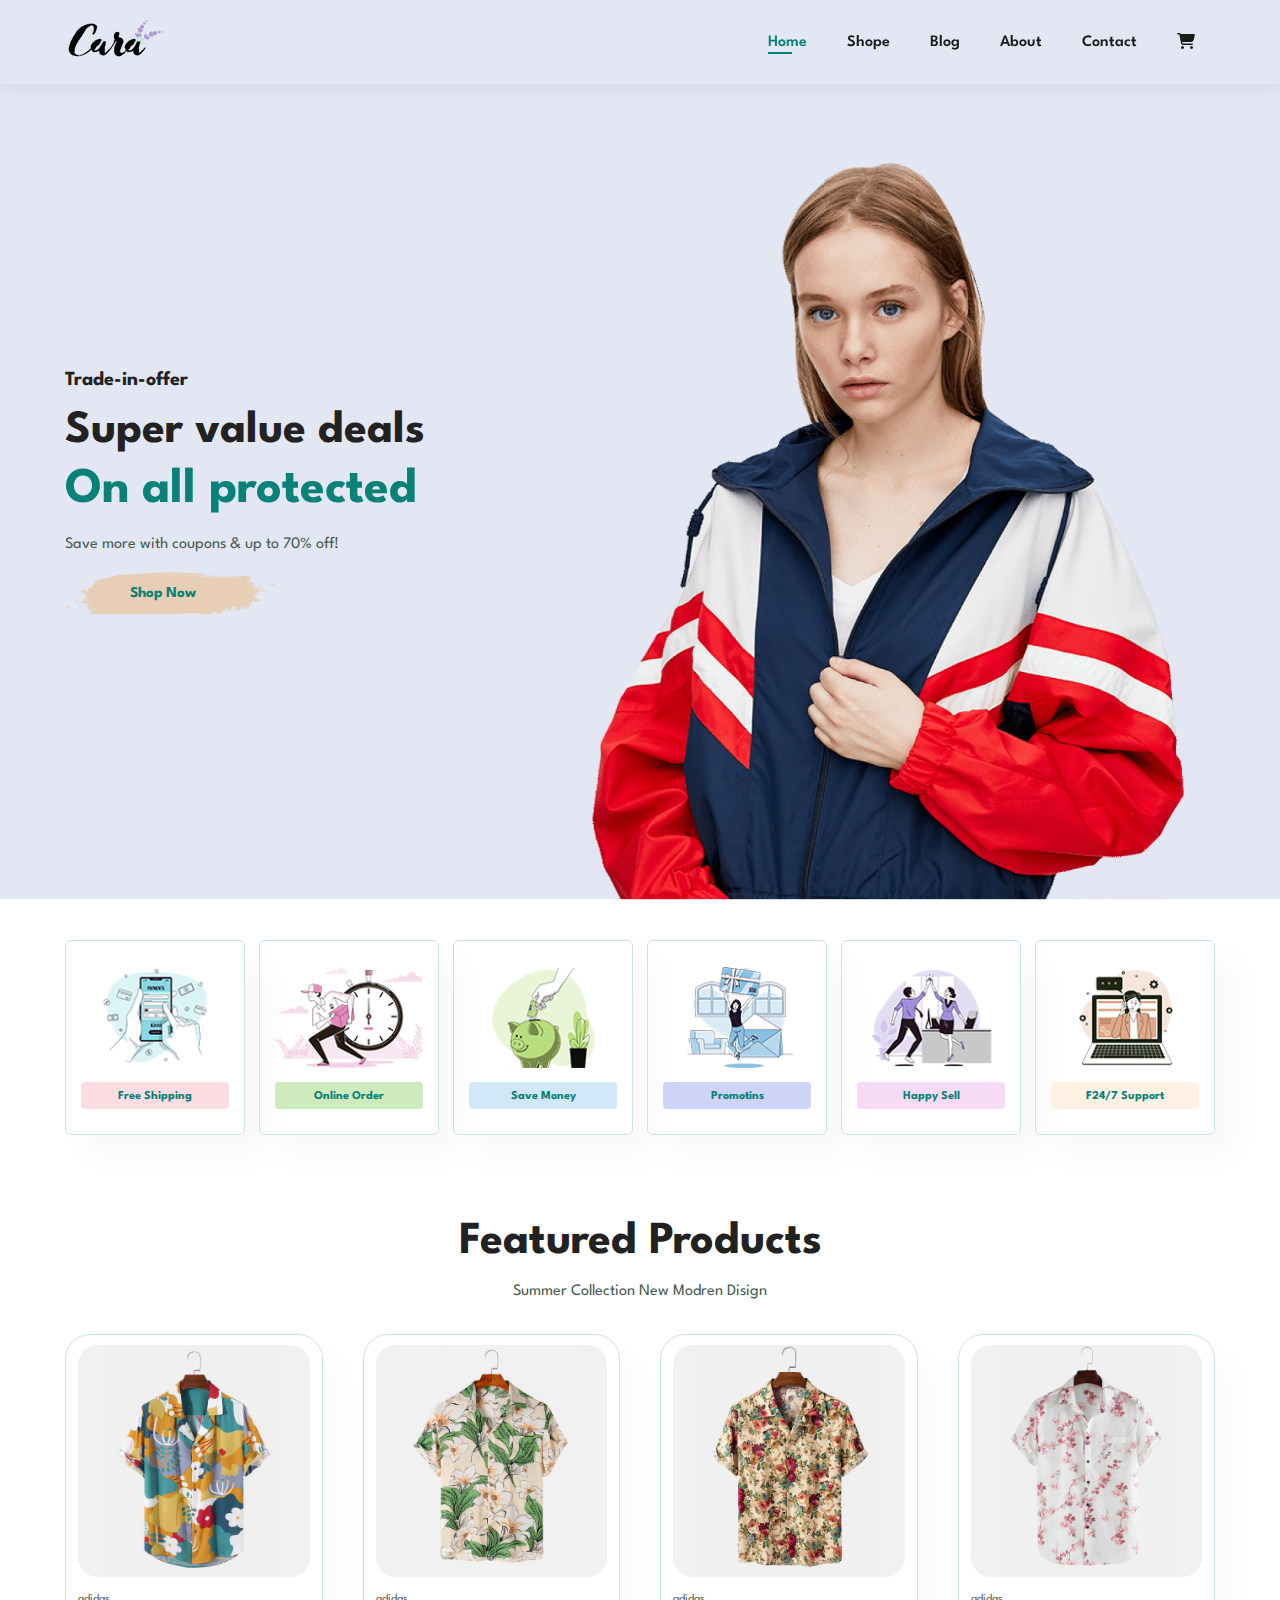
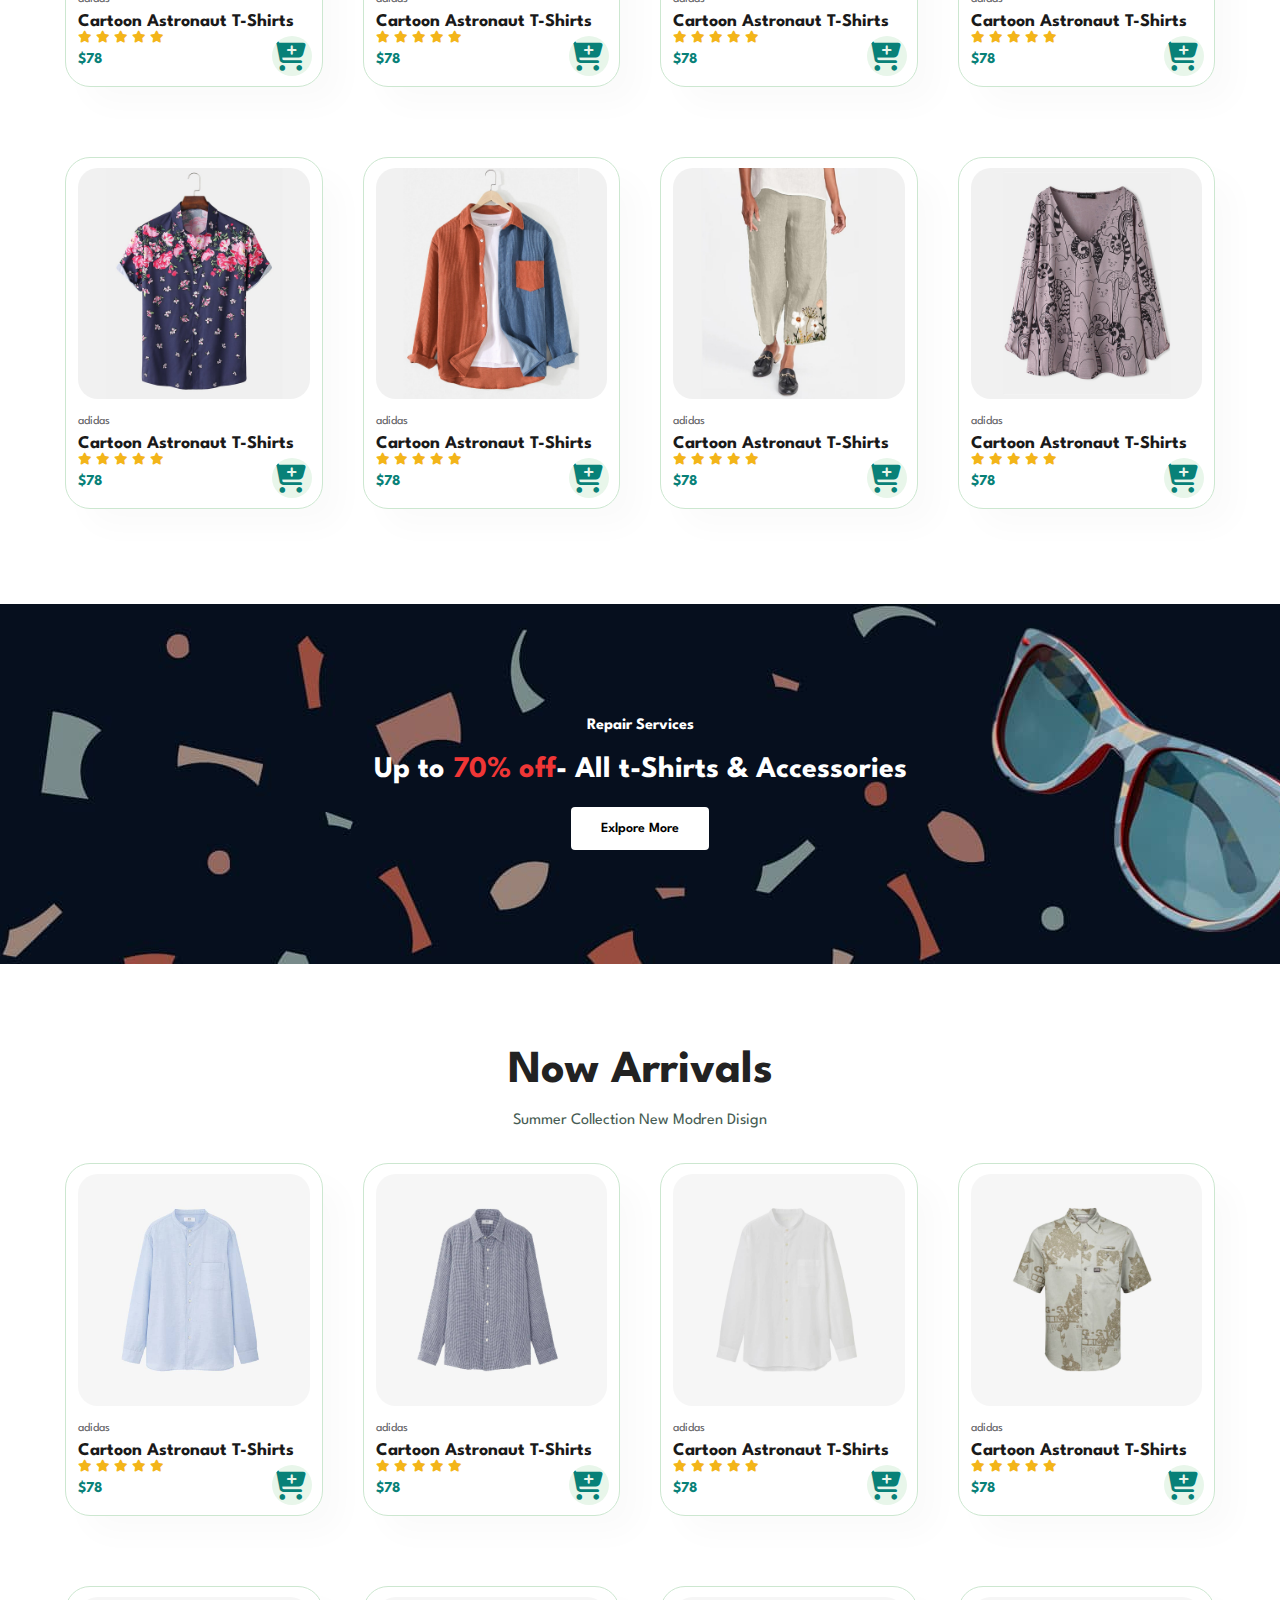
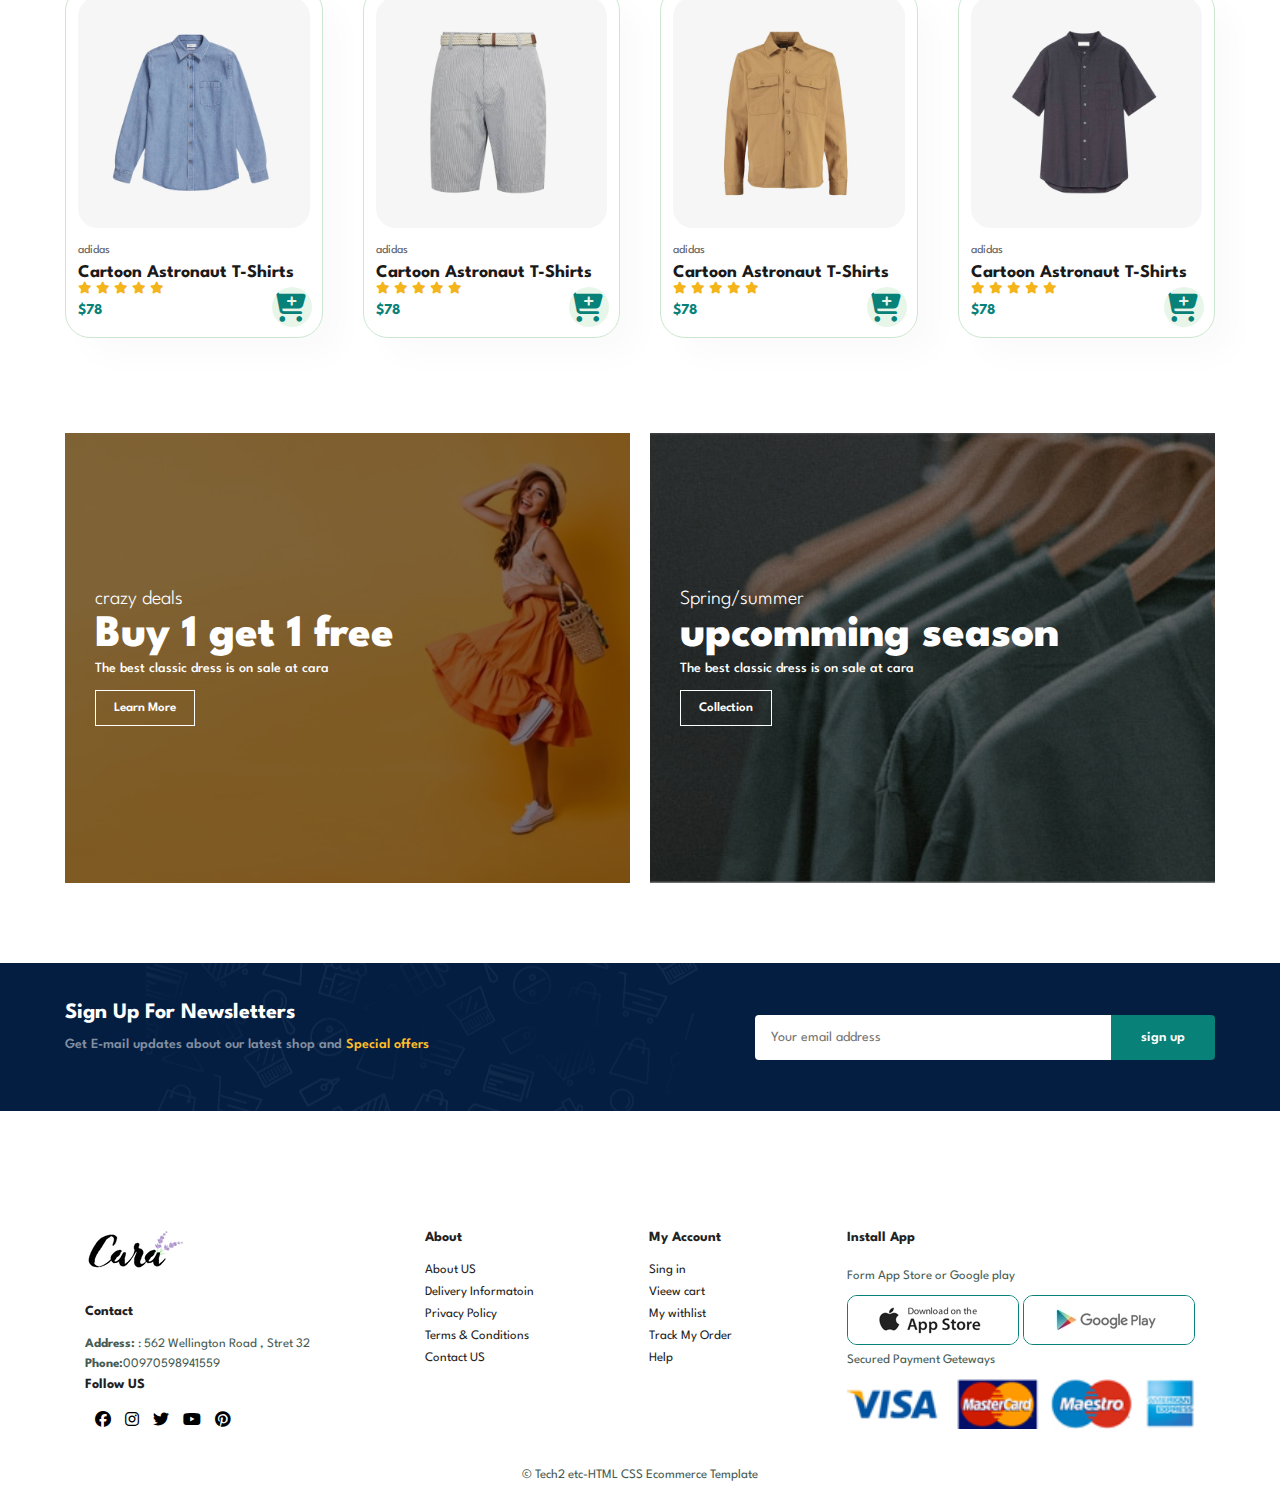
<file: index.html>
<!DOCTYPE html>
<html lang="en">

<head>
    <meta charset="UTF-8">
    <meta http-equiv="X-UA-Compatible" content="IE=edge">
    <meta name="viewport" content="width=device-width, initial-scale=1.0">
    <link rel="stylesheet" href="https://cdnjs.cloudflare.com/ajax/libs/font-awesome/6.2.0/css/all.min.css">
    <link rel="stylesheet" href="css/master.css">
    <title>Shoping</title>
</head>

<body>
    <!-- start header -->
    <header class="main-haeder" id="main-header">
        <!-- menu -->
        <aside id="menu">
            <a href="index.html">
                <img src="img/logo.png" alt="" class="logo">
            </a>
            <ul>
                <li><a class="active" href="index.html">Home</a></li>
                <li><a href="./page/Shope.html">Shope</a></li>
                <li><a href="./page/Blog.html">Blog</a></li>
                <li><a href="./page/about.html">About</a></li>
                <li><a href="./page/contact.html">Contact</a></li>
            </ul>
            <i class="fa-solid fa-xmark" id="btn-menu-close"></i>
        </aside>
        <!-- menu -->
        <div class="container">
            <a href="index.html">
                <img src="img/logo.png" alt="" class="logo">
            </a>
            <nav>
                <ul id="navbar">
                    <li><a class="active" href="index.html">Home</a></li>
                    <li><a href="./page/Shope.html">Shope</a></li>
                    <li><a href="./page/Blog.html">Blog</a></li>
                    <li><a href="./page/about.html">About</a></li>
                    <li><a href="./page/contact.html">Contact</a></li>
                    <li><a href="./page/cart.html"><i class="fa-solid fa-cart-shopping"></i></a></li>
                </ul>
            </nav>
            <div class="aside-btn">
                <a href="./page/cart.html"><i class="fa-solid fa-cart-shopping"></i></a>
                <button id="btn-menu"><i class="fa-solid fa-list"></i></button>
            </div>
        </div>
    </header>
    <!-- end header -->
    <main>
        <!-- start hero -->
        <section class="hero">
            <div class="container">
                <h4>Trade-in-offer</h4>
                <h2>Super value deals</h2>
                <h1>On all protected</h1>
                <p>Save more with coupons & up to 70% off!</p>
                <button>Shop Now</button>
            </div>
        </section>
        <!-- end hero -->
        <!-- start feature -->
        <section class="feature sec-p1">
            <div class="container">
                <div class="box">
                    <img src="img/features/f1.png" alt="">
                    <h6>Free Shipping</h6>
                </div>
                <div class="box">
                    <img src="img/features/f2.png" alt="">
                    <h6>Online Order</h6>
                </div>
                <div class="box">
                    <img src="img/features/f3.png" alt="">
                    <h6>Save Money</h6>
                </div>
                <div class="box">
                    <img src="img/features/f4.png" alt="">
                    <h6>Promotins</h6>
                </div>
                <div class="box">
                    <img src="img/features/f5.png" alt="">
                    <h6>Happy Sell</h6>
                </div>
                <div class="box">
                    <img src="img/features/f6.png" alt="">
                    <h6>F24/7 Support</h6>
                </div>
            </div>
        </section>
        <!-- end feature -->
        <!-- start featured products -->
        <section class="featured sec-p1">
            <div class="container">
                <header>
                    <h2>Featured Products</h2>
                    <p>Summer Collection New Modren Disign</p>
                </header>
                <div class="wraper">
                    <div class="box"onclick="window.location.href='./page/sprodect.html'">
                        <img src="./img/products/f1.jpg" alt="" onclick="window.location.href='./page/sprodect.html'">
                        <div class="info">
                            <span>adidas</span>
                            <h5>Cartoon Astronaut T-Shirts</h5>
                            <div class="start">
                                <i class="fas fa-star"></i>
                                <i class="fas fa-star"></i>
                                <i class="fas fa-star"></i>
                                <i class="fas fa-star"></i>
                                <i class="fas fa-star"></i>
                            </div>
                            <h4>$78</h4>
                        </div>
                        <a href="#"><i class="fa-solid fa-cart-plus cart"></i></a>
                    </div>
                    <div class="box"onclick="window.location.href='./page/sprodect.html'">
                        <img src="./img/products/f2.jpg" alt="">
                        <div class="info">
                            <span>adidas</span>
                            <h5>Cartoon Astronaut T-Shirts</h5>
                            <div class="start">
                                <i class="fas fa-star"></i>
                                <i class="fas fa-star"></i>
                                <i class="fas fa-star"></i>
                                <i class="fas fa-star"></i>
                                <i class="fas fa-star"></i>
                            </div>
                            <h4>$78</h4>
                        </div>
                        <a href="#"><i class="fa-solid fa-cart-plus cart"></i></a>
                    </div>
                    <div class="box"onclick="window.location.href='./page/sprodect.html'">
                        <img src="./img/products/f3.jpg" alt="">
                        <div class="info">
                            <span>adidas</span>
                            <h5>Cartoon Astronaut T-Shirts</h5>
                            <div class="start">
                                <i class="fas fa-star"></i>
                                <i class="fas fa-star"></i>
                                <i class="fas fa-star"></i>
                                <i class="fas fa-star"></i>
                                <i class="fas fa-star"></i>
                            </div>
                            <h4>$78</h4>
                        </div>
                        <a href="#"><i class="fa-solid fa-cart-plus cart"></i></a>
                    </div>
                    <div class="box"onclick="window.location.href='./page/sprodect.html'">
                        <img src="./img/products/f4.jpg" alt="">
                        <div class="info">
                            <span>adidas</span>
                            <h5>Cartoon Astronaut T-Shirts</h5>
                            <div class="start">
                                <i class="fas fa-star"></i>
                                <i class="fas fa-star"></i>
                                <i class="fas fa-star"></i>
                                <i class="fas fa-star"></i>
                                <i class="fas fa-star"></i>
                            </div>
                            <h4>$78</h4>
                        </div>
                        <a href="#"><i class="fa-solid fa-cart-plus cart"></i></a>
                    </div>
                    <div class="box"onclick="window.location.href='./page/sprodect.html'">
                        <img src="./img/products/f5.jpg" alt="">
                        <div class="info">
                            <span>adidas</span>
                            <h5>Cartoon Astronaut T-Shirts</h5>
                            <div class="start">
                                <i class="fas fa-star"></i>
                                <i class="fas fa-star"></i>
                                <i class="fas fa-star"></i>
                                <i class="fas fa-star"></i>
                                <i class="fas fa-star"></i>
                            </div>
                            <h4>$78</h4>
                        </div>
                        <a href="#"><i class="fa-solid fa-cart-plus cart"></i></a>
                    </div>
                    <div class="box"onclick="window.location.href='./page/sprodect.html'">
                        <img src="./img/products/f6.jpg" alt="">
                        <div class="info">
                            <span>adidas</span>
                            <h5>Cartoon Astronaut T-Shirts</h5>
                            <div class="start">
                                <i class="fas fa-star"></i>
                                <i class="fas fa-star"></i>
                                <i class="fas fa-star"></i>
                                <i class="fas fa-star"></i>
                                <i class="fas fa-star"></i>
                            </div>
                            <h4>$78</h4>
                        </div>
                        <a href="#"><i class="fa-solid fa-cart-plus cart"></i></a>
                    </div>
                    <div class="box"onclick="window.location.href='./page/sprodect.html'">
                        <img src="./img/products/f7.jpg" alt="">
                        <div class="info">
                            <span>adidas</span>
                            <h5>Cartoon Astronaut T-Shirts</h5>
                            <div class="start">
                                <i class="fas fa-star"></i>
                                <i class="fas fa-star"></i>
                                <i class="fas fa-star"></i>
                                <i class="fas fa-star"></i>
                                <i class="fas fa-star"></i>
                            </div>
                            <h4>$78</h4>
                        </div>
                        <a href="#"><i class="fa-solid fa-cart-plus cart"></i></a>
                    </div>
                    <div class="box"onclick="window.location.href='./page/sprodect.html'">
                        <img src="./img/products/f8.jpg" alt="">
                        <div class="info">
                            <span>adidas</span>
                            <h5>Cartoon Astronaut T-Shirts</h5>
                            <div class="start">
                                <i class="fas fa-star"></i>
                                <i class="fas fa-star"></i>
                                <i class="fas fa-star"></i>
                                <i class="fas fa-star"></i>
                                <i class="fas fa-star"></i>
                            </div>
                            <h4>$78</h4>
                        </div>
                        <a href="#"><i class="fa-solid fa-cart-plus cart"></i></a>
                    </div>
                </div>
            </div>
        </section>
        <!-- end featured products -->
        <!-- start banner -->
        <section class="banner sec-m1">
            <div class="container">
                <div class="info">
                    <h4>Repair Services</h4>
                    <h2>Up to <span>70% off</span>- All t-Shirts & Accessories</h2>
                    <button class="normal">Exlpore More</button>
                </div>
            </div>
        </section>
        <!-- end banner -->
        <!-- start featured products2 -->
        <section class="featured sec-p1">
            <div class="container">
                <header>
                    <h2>Now Arrivals</h2>
                    <p>Summer Collection New Modren Disign</p>
                </header>
                <div class="wraper">
                    <div class="box" onclick="window.location.href='./page/sprodect.html'">
                        <img src="./img/products/n1.jpg" alt="">
                        <div class="info">
                            <span>adidas</span>
                            <h5>Cartoon Astronaut T-Shirts</h5>
                            <div class="start">
                                <i class="fas fa-star"></i>
                                <i class="fas fa-star"></i>
                                <i class="fas fa-star"></i>
                                <i class="fas fa-star"></i>
                                <i class="fas fa-star"></i>
                            </div>
                            <h4>$78</h4>
                        </div>
                        <a href="#"><i class="fa-solid fa-cart-plus cart"></i></a>
                    </div>
                    <div class="box" onclick="window.location.href='./page/sprodect.html'">
                        <img src="./img/products/n2.jpg" alt="">
                        <div class="info">
                            <span>adidas</span>
                            <h5>Cartoon Astronaut T-Shirts</h5>
                            <div class="start">
                                <i class="fas fa-star"></i>
                                <i class="fas fa-star"></i>
                                <i class="fas fa-star"></i>
                                <i class="fas fa-star"></i>
                                <i class="fas fa-star"></i>
                            </div>
                            <h4>$78</h4>
                        </div>
                        <a href="#"><i class="fa-solid fa-cart-plus cart"></i></a>
                    </div>
                    <div class="box"onclick="window.location.href='./page/sprodect.html'">
                        <img src="./img/products/n3.jpg" alt="">
                        <div class="info">
                            <span>adidas</span>
                            <h5>Cartoon Astronaut T-Shirts</h5>
                            <div class="start">
                                <i class="fas fa-star"></i>
                                <i class="fas fa-star"></i>
                                <i class="fas fa-star"></i>
                                <i class="fas fa-star"></i>
                                <i class="fas fa-star"></i>
                            </div>
                            <h4>$78</h4>
                        </div>
                        <a href="#"><i class="fa-solid fa-cart-plus cart"></i></a>
                    </div>
                    <div class="box"onclick="window.location.href='./page/sprodect.html'">
                        <img src="./img/products/n4.jpg" alt="">
                        <div class="info">
                            <span>adidas</span>
                            <h5>Cartoon Astronaut T-Shirts</h5>
                            <div class="start">
                                <i class="fas fa-star"></i>
                                <i class="fas fa-star"></i>
                                <i class="fas fa-star"></i>
                                <i class="fas fa-star"></i>
                                <i class="fas fa-star"></i>
                            </div>
                            <h4>$78</h4>
                        </div>
                        <a href="#"><i class="fa-solid fa-cart-plus cart"></i></a>
                    </div>
                    <div class="box"onclick="window.location.href='./page/sprodect.html'">
                        <img src="./img/products/n5.jpg" alt="">
                        <div class="info">
                            <span>adidas</span>
                            <h5>Cartoon Astronaut T-Shirts</h5>
                            <div class="start">
                                <i class="fas fa-star"></i>
                                <i class="fas fa-star"></i>
                                <i class="fas fa-star"></i>
                                <i class="fas fa-star"></i>
                                <i class="fas fa-star"></i>
                            </div>
                            <h4>$78</h4>
                        </div>
                        <a href="#"><i class="fa-solid fa-cart-plus cart"></i></a>
                    </div>
                    <div class="box"onclick="window.location.href='./page/sprodect.html'">
                        <img src="./img/products/n6.jpg" alt="">
                        <div class="info">
                            <span>adidas</span>
                            <h5>Cartoon Astronaut T-Shirts</h5>
                            <div class="start">
                                <i class="fas fa-star"></i>
                                <i class="fas fa-star"></i>
                                <i class="fas fa-star"></i>
                                <i class="fas fa-star"></i>
                                <i class="fas fa-star"></i>
                            </div>
                            <h4>$78</h4>
                        </div>
                        <a href="#"><i class="fa-solid fa-cart-plus cart"></i></a>
                    </div>
                    <div class="box"onclick="window.location.href='./page/sprodect.html'">
                        <img src="./img/products/n7.jpg" alt="">
                        <div class="info">
                            <span>adidas</span>
                            <h5>Cartoon Astronaut T-Shirts</h5>
                            <div class="start">
                                <i class="fas fa-star"></i>
                                <i class="fas fa-star"></i>
                                <i class="fas fa-star"></i>
                                <i class="fas fa-star"></i>
                                <i class="fas fa-star"></i>
                            </div>
                            <h4>$78</h4>
                        </div>
                        <a href="#"><i class="fa-solid fa-cart-plus cart"></i></a>
                    </div>
                    <div class="box"onclick="window.location.href='./page/sprodect.html'">
                        <img src="./img/products/n8.jpg" alt="">
                        <div class="info">
                            <span>adidas</span>
                            <h5>Cartoon Astronaut T-Shirts</h5>
                            <div class="start">
                                <i class="fas fa-star"></i>
                                <i class="fas fa-star"></i>
                                <i class="fas fa-star"></i>
                                <i class="fas fa-star"></i>
                                <i class="fas fa-star"></i>
                            </div>
                            <h4>$78</h4>
                        </div>
                        <a href="#"><i class="fa-solid fa-cart-plus cart"></i></a>
                    </div>
                </div>
            </div>
        </section>
        <!-- end featured products2 -->
        <!-- start banner2 -->
        <section class="sm-banner sec-p1">
            <div class="container">
                <div class="banner-box">
                    <h4>crazy deals</h4>
                    <h2>Buy 1 get 1 free</h2>
                    <span>The best classic dress is on sale at cara</span>
                    <button class="white">Learn More</button>
                </div>
                <div class="banner-box banner-box2">
                    <h4>Spring/summer</h4>
                    <h2>upcomming season</h2>
                    <span>The best classic dress is on sale at cara</span>
                    <button class="white">Collection</button>
                </div>
            </div>
        </section>
        <!-- end banner2 -->
        <!-- strat newsletters -->
        <section class="newsletters sec-p1 sec-m1">
            <div class="container">
                <div class="newstext">
                    <h4>Sign Up For Newsletters</h4>
                    <p>Get E-mail updates about our latest shop and <span>Special offers</span></p>
                </div>
                <div class="form">
                    <input type="text" placeholder="Your email address">
                    <button class="normal">sign up</button>
                </div>
            </div>
        </section>
        <!-- end newsletters -->
    </main>
    <!-- start footer -->
    <footer>
        <div class="container">
            <div class="col">
                <a href="index.html"><img class="logo" src="img/logo.png" alt=""></a>
                <h4>Contact</h4>
                <p><strong>Address:</strong> : 562 Wellington Road , Stret 32</p>
                <p><strong>Phone:</strong>00970598941559</p>
                <div class="follow">
                    <h4>Follow US</h4>
                    <div class="icon">
                        <a href="#"><i class="fa-brands fa-facebook"></i></a>
                        <a href="#"><i class="fa-brands fa-instagram"></i></a>
                        <a href="#"><i class="fa-brands fa-twitter"></i></a>
                        <a href="#"><i class="fa-brands fa-youtube"></i></a>
                        <a href="#"><i class="fa-brands fa-pinterest"></i></a>
                    </div>
                </div>
            </div>
            <div class="col">
                <h4>About</h4>
                <ul>
                    <li><a href="#">About US</a></li>
                    <li><a href="#">Delivery Informatoin</a></li>
                    <li><a href="#">Privacy Policy</a></li>
                    <li><a href="#">Terms & Conditions</a></li>
                    <li><a href="#">Contact US</a></li>
                </ul>
            </div>
            <div class="col">
                <h4>My Account</h4>
                <ul>
                    <li><a href="#">Sing in</a></li>
                    <li><a href="#">Vieew cart</a></li>
                    <li><a href="#">My withlist</a></li>
                    <li><a href="#">Track My Order</a></li>
                    <li><a href="#">Help</a></li>
                </ul>
            </div>
            <div class="col install">
                <h4>Install App</h4>
                <p>Form App Store or Google play</p>
                <div class="row">
                    <a href="#"><img src="img/pay/app.jpg" alt=""></a>
                    <a href="#"><img src="img/pay/play.jpg" alt=""></a>
                </div>
                <p>Secured Payment Geteways</p>
                <img src="img/pay/pay.png" alt="">
            </div>
        </div>
        <div class="copyright">
            <p>&copy; Tech2 etc-HTML CSS Ecommerce Template</p>
        </div>
    </footer>
    <!-- start footer -->
    <script src="./js/script.js"></script>
</body>

</html>
</file>
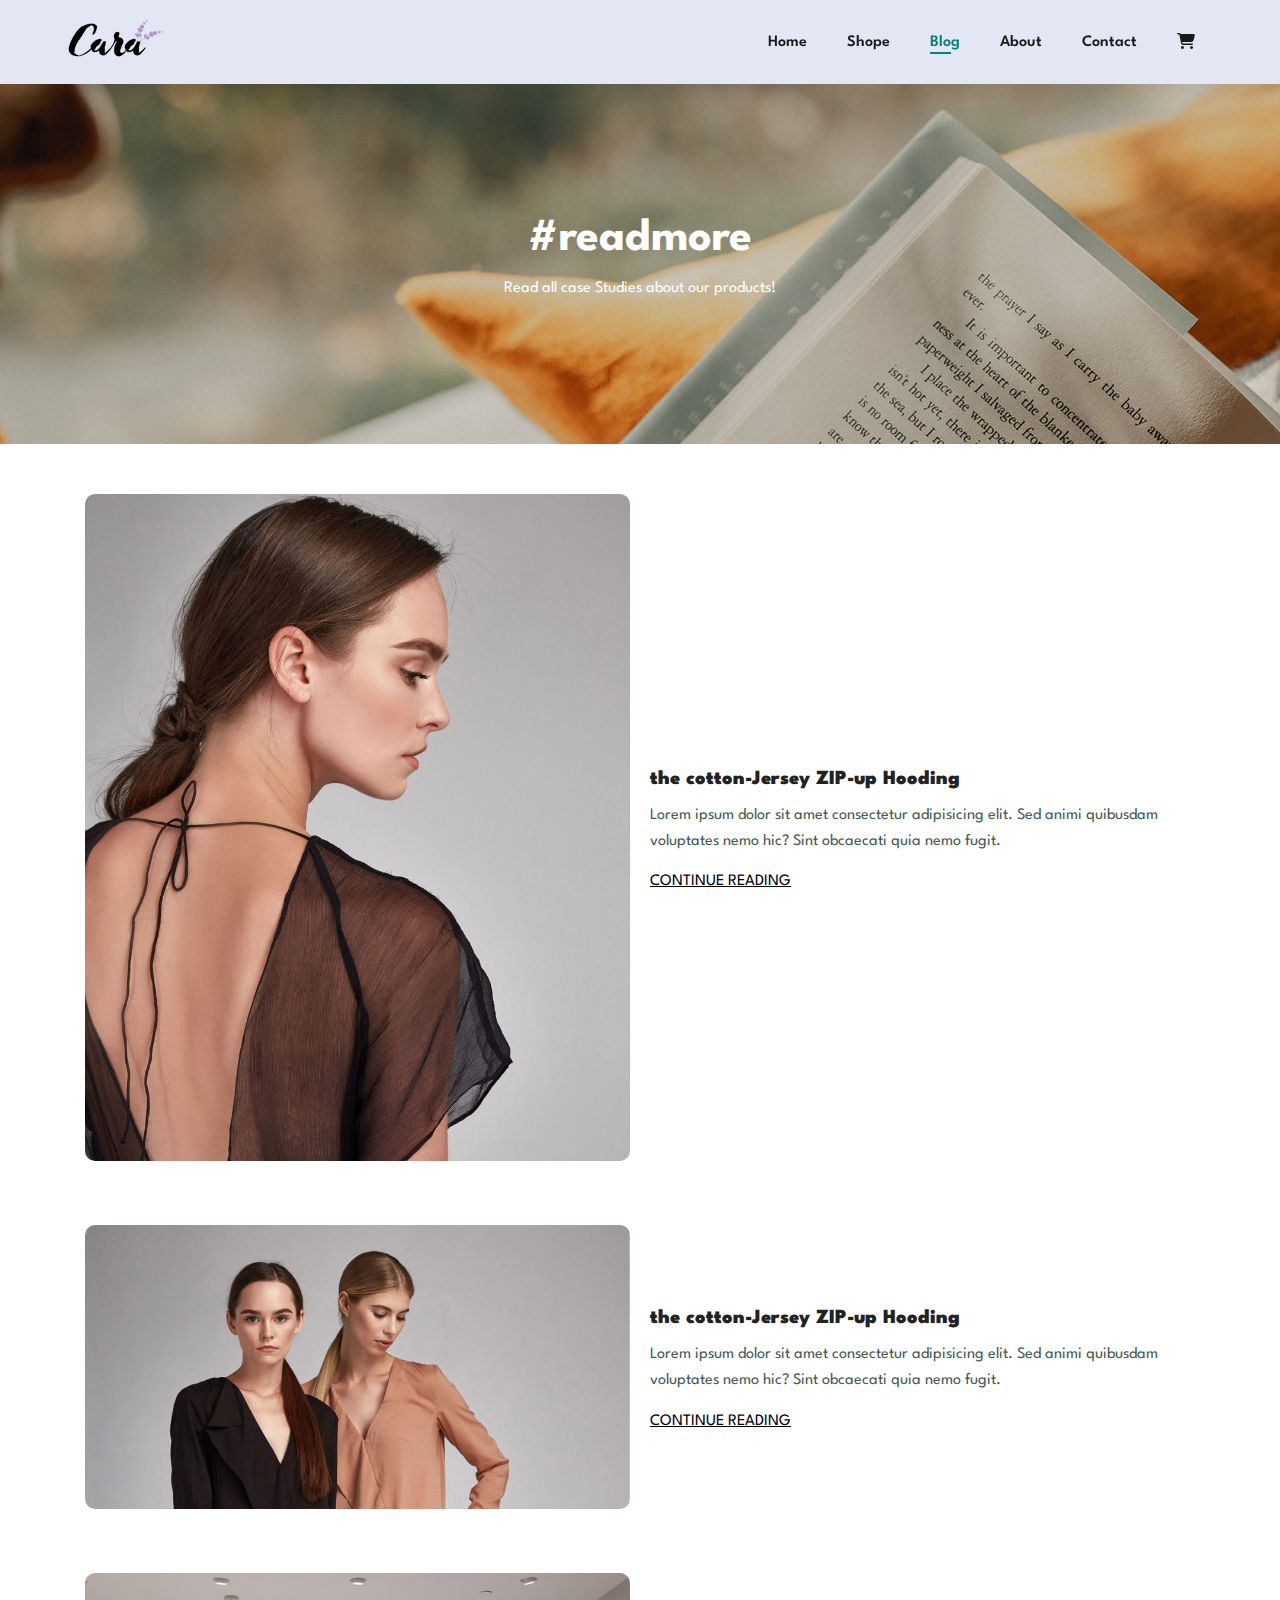
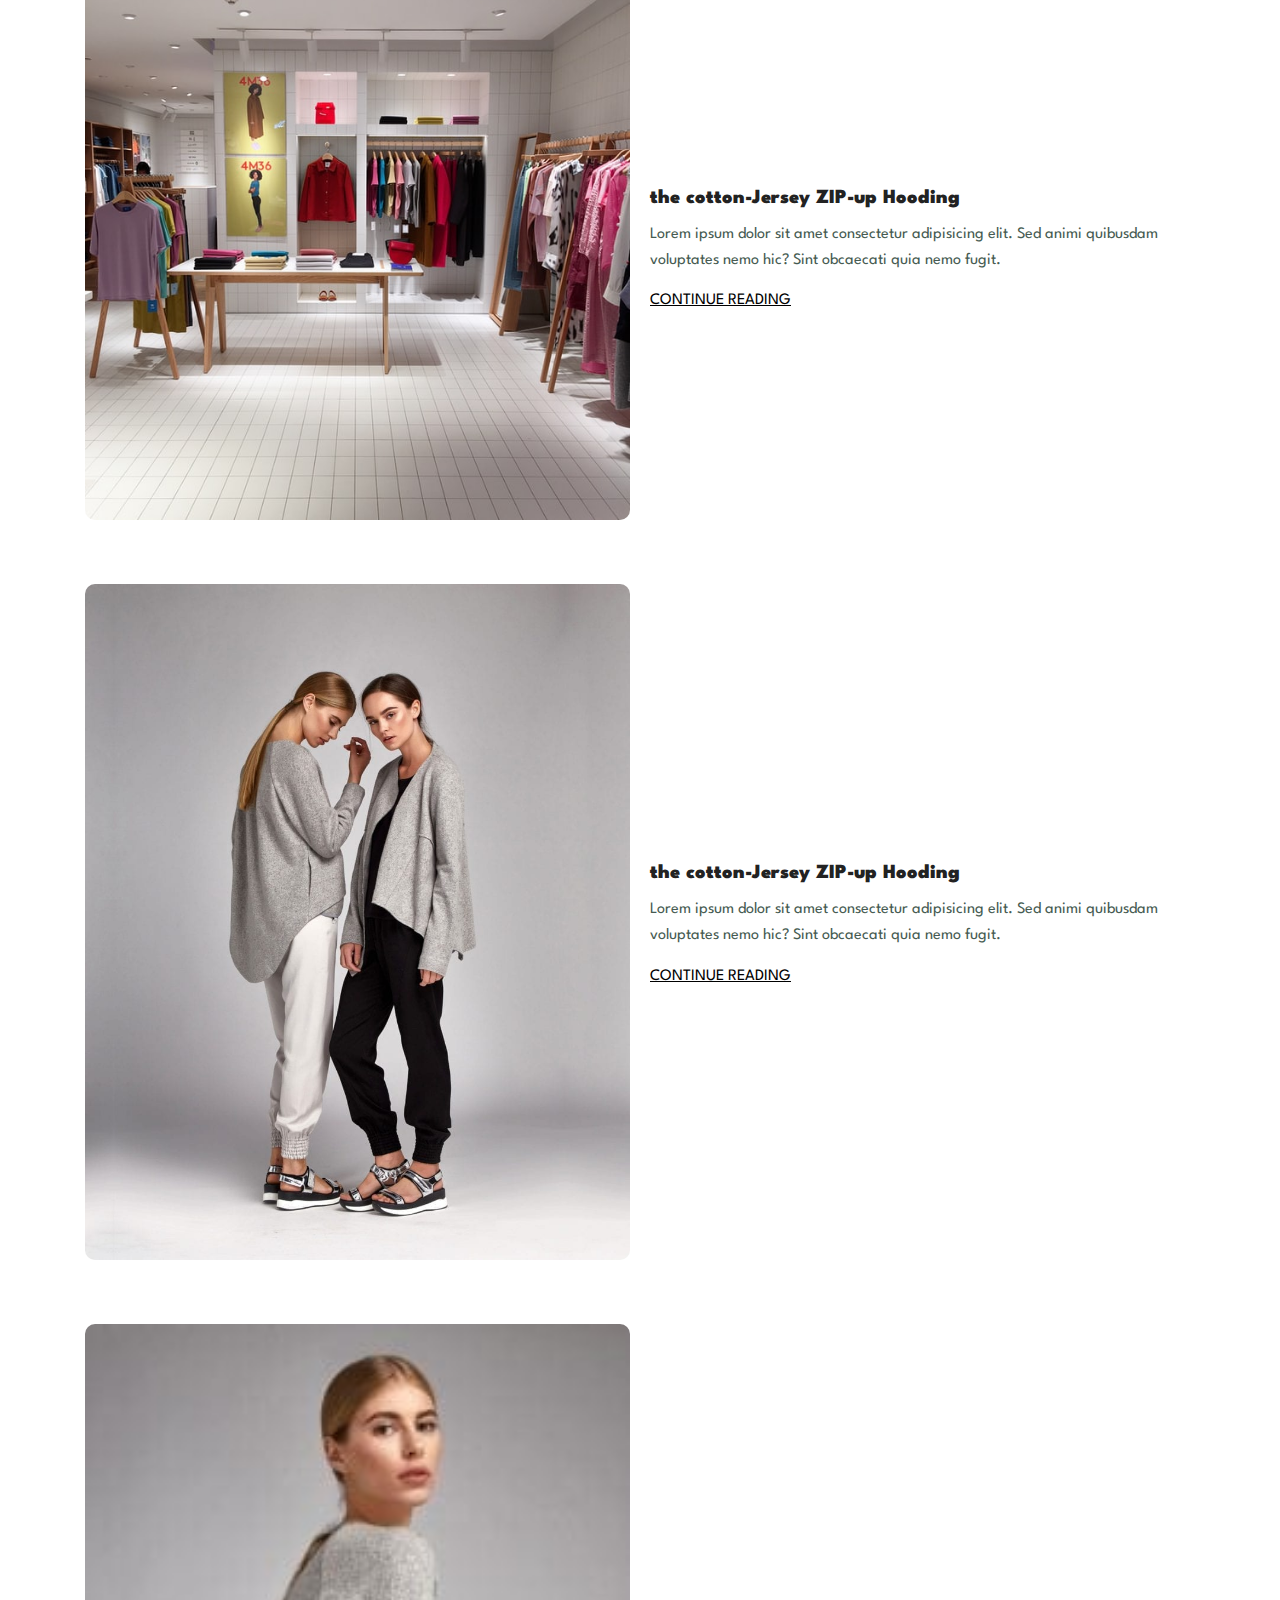
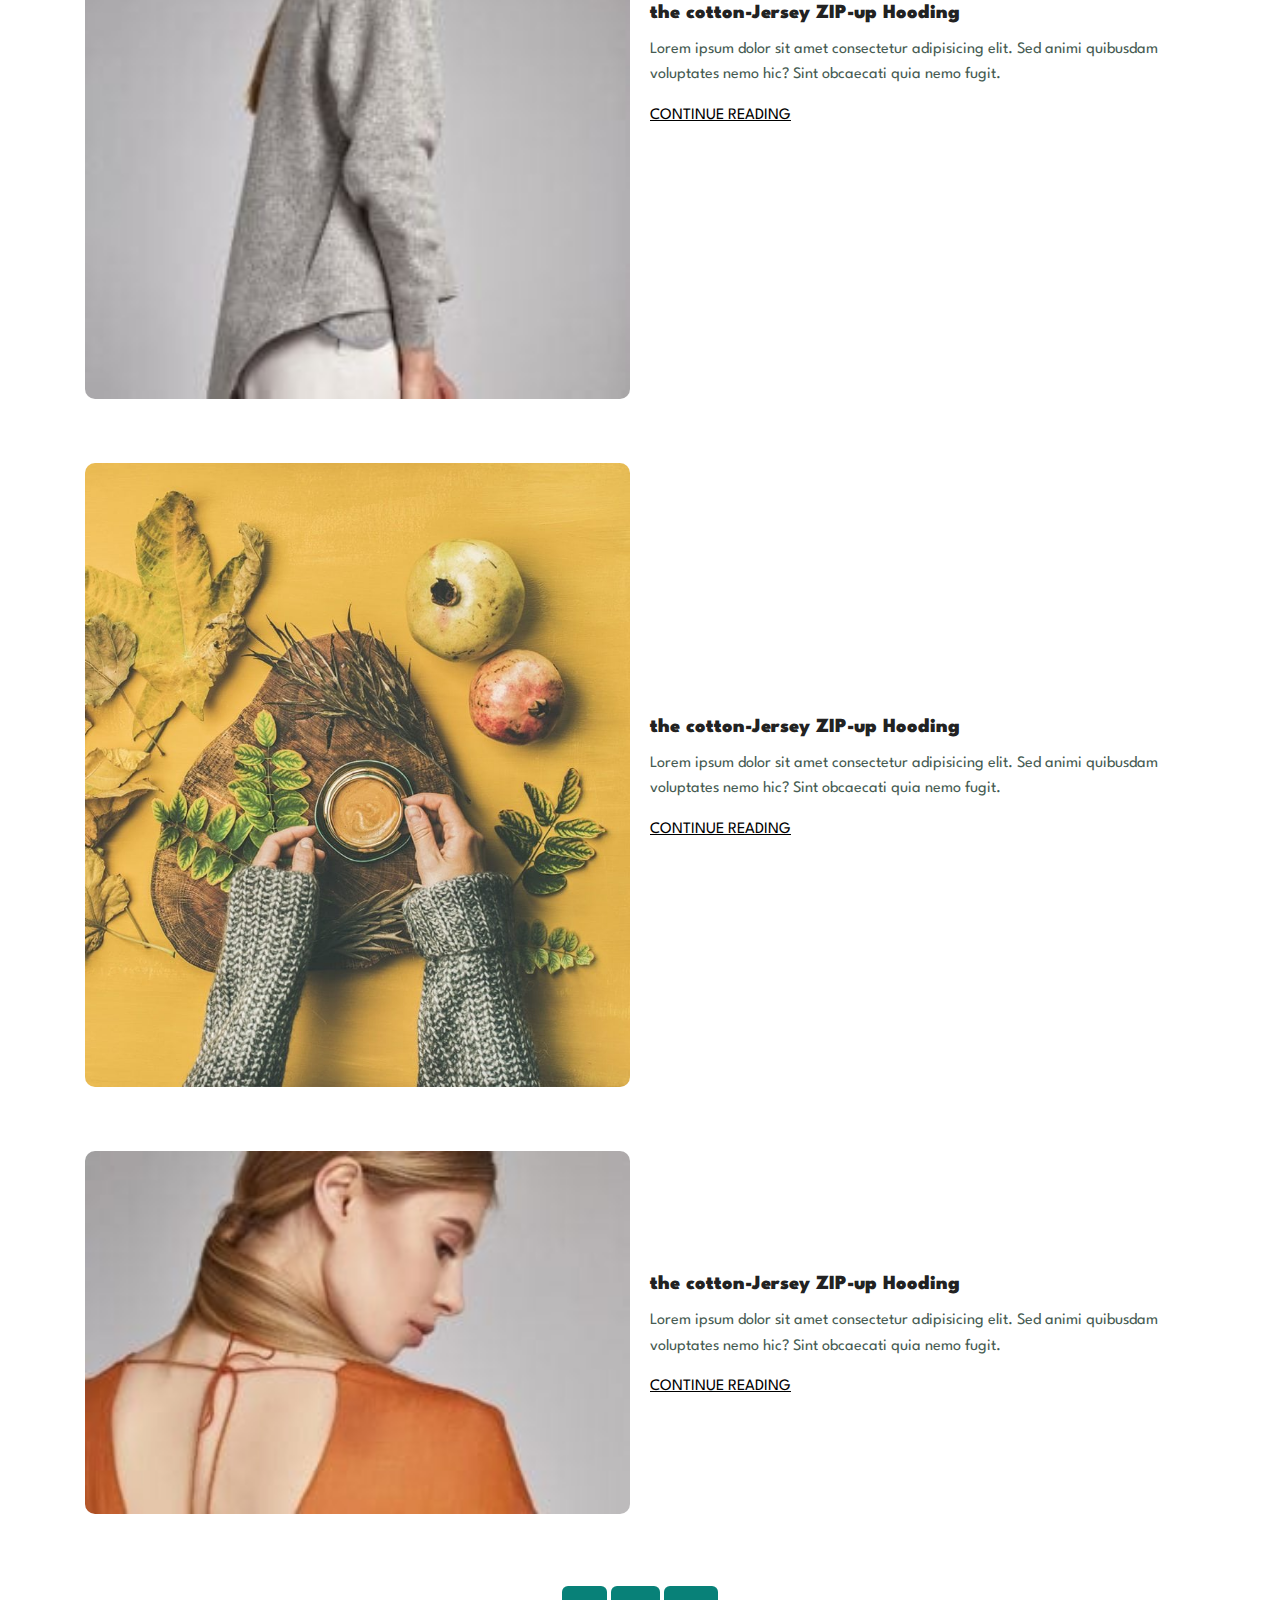
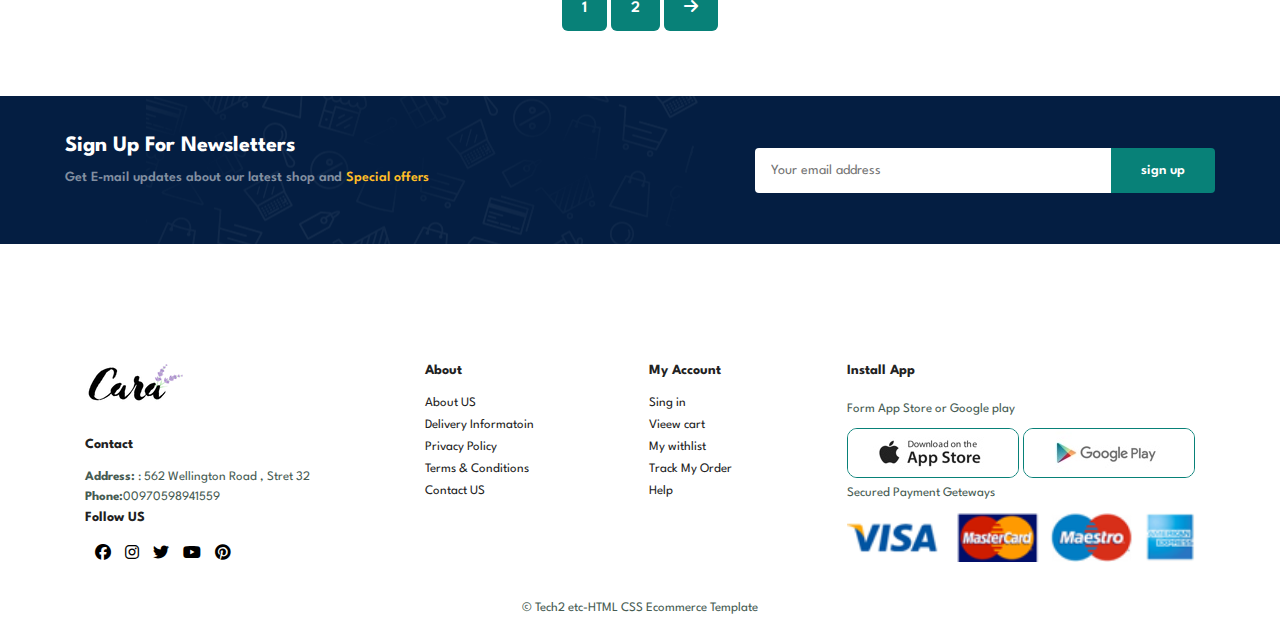
<file: page/Blog.html>
<!DOCTYPE html>
<html lang="en">

<head>
    <meta charset="UTF-8">
    <meta http-equiv="X-UA-Compatible" content="IE=edge">
    <meta name="viewport" content="width=device-width, initial-scale=1.0">
    <link rel="stylesheet" href="https://cdnjs.cloudflare.com/ajax/libs/font-awesome/6.2.0/css/all.min.css">
    <link rel="stylesheet" href="../css/master.css">
    <title>Shoping</title>
</head>

<body>
    <!-- <base href="../"> -->
    <!-- start header -->
    <header class="main-haeder" id="main-header">
        <!-- menu -->
        <aside id="menu">
            <a href="../index.html">
                <img src="../img/logo.png" alt="" class="logo">
            </a>
            <ul>
                <li><a href="../index.html">Home</a></li>
                <li><a href="Shope.html">Shope</a></li>
                <li><a class="active" href="./Blog.html">Blog</a></li>
                <li><a href="./about.html">About</a></li>
                <li><a href="./contact.html">Contact</a></li>
            </ul>
            <i class="fa-solid fa-xmark" id="btn-menu-close"></i>
        </aside>
        <!-- menu -->
        <div class="container">
            <a href="../index.html">
                <img src="../img/logo.png" alt="" class="logo">
            </a>
            <nav>
                <ul id="navbar">
                    <li><a href="../index.html">Home</a></li>
                    <li><a href="Shope.html">Shope</a></li>
                    <li><a class="active" href="Blog.html">Blog</a></li>
                    <li><a href="./about.html">About</a></li>
                    <li><a href="./contact.html">Contact</a></li>
                    <li><a href="./cart.html"><i class="fa-solid fa-cart-shopping"></i></a></li>
                </ul>
            </nav>
            <div class="aside-btn">
                <a href="./cart.html"><i class="fa-solid fa-cart-shopping"></i></a>
                <button id="btn-menu"><i class="fa-solid fa-list"></i></button>
            </div>
        </div>
    </header>
    <!-- end header -->
    <main>
        <!-- start hero -->
        <section class="hero-shope Blog-header">
            <div class="container">
                <h2>#readmore</h2>
                <p>Read all case Studies about our products!</p>
            </div>
        </section>
        <!-- end hero -->
        <!-- blog -->
        <section class="blog">
            <div class="container">
                <div class="blog-box">
                    <div class="blog-img">
                        <img src="../img/blog/b1.jpg" alt="">
                    </div>
                    <div class="info">
                        <h4>the cotton-Jersey ZIP-up Hooding</h4>
                        <p>Lorem ipsum dolor sit amet consectetur adipisicing elit. Sed animi quibusdam voluptates nemo
                            hic? Sint obcaecati quia nemo fugit.
                        </p>
                        <a href="#">CONTINUE READING</a>
                    </div>
                </div>
                <div class="blog-box">
                    <div class="blog-img">
                        <img src="../img/blog/b2.jpg" alt="">
                    </div>
                    <div class="info">
                        <h4>the cotton-Jersey ZIP-up Hooding</h4>
                        <p>Lorem ipsum dolor sit amet consectetur adipisicing elit. Sed animi quibusdam voluptates nemo
                            hic? Sint obcaecati quia nemo fugit.
                        </p>
                        <a href="#">CONTINUE READING</a>
                    </div>
                </div>
                <div class="blog-box">
                    <div class="blog-img">
                        <img src="../img/blog/b3.jpg" alt="">
                    </div>
                    <div class="info">
                        <h4>the cotton-Jersey ZIP-up Hooding</h4>
                        <p>Lorem ipsum dolor sit amet consectetur adipisicing elit. Sed animi quibusdam voluptates nemo
                            hic? Sint obcaecati quia nemo fugit.
                        </p>
                        <a href="#">CONTINUE READING</a>
                    </div>
                </div>
                <div class="blog-box">
                    <div class="blog-img">
                        <img src="../img/blog/b4.jpg" alt="">
                    </div>
                    <div class="info">
                        <h4>the cotton-Jersey ZIP-up Hooding</h4>
                        <p>Lorem ipsum dolor sit amet consectetur adipisicing elit. Sed animi quibusdam voluptates nemo
                            hic? Sint obcaecati quia nemo fugit.
                        </p>
                        <a href="#">CONTINUE READING</a>
                    </div>
                </div>
                <div class="blog-box">
                    <div class="blog-img">
                        <img src="../img/blog/b5.jpg" alt="">
                    </div>
                    <div class="info">
                        <h4>the cotton-Jersey ZIP-up Hooding</h4>
                        <p>Lorem ipsum dolor sit amet consectetur adipisicing elit. Sed animi quibusdam voluptates nemo
                            hic? Sint obcaecati quia nemo fugit.
                        </p>
                        <a href="#">CONTINUE READING</a>
                    </div>
                </div>
                <div class="blog-box">
                    <div class="blog-img">
                        <img src="../img/blog/b6.jpg" alt="">
                    </div>
                    <div class="info">
                        <h4>the cotton-Jersey ZIP-up Hooding</h4>
                        <p>Lorem ipsum dolor sit amet consectetur adipisicing elit. Sed animi quibusdam voluptates nemo
                            hic? Sint obcaecati quia nemo fugit.
                        </p>
                        <a href="#">CONTINUE READING</a>
                    </div>
                </div>
                <div class="blog-box">
                    <div class="blog-img">
                        <img src="../img/blog/b7.jpg" alt="">
                    </div>
                    <div class="info">
                        <h4>the cotton-Jersey ZIP-up Hooding</h4>
                        <p>Lorem ipsum dolor sit amet consectetur adipisicing elit. Sed animi quibusdam voluptates nemo
                            hic? Sint obcaecati quia nemo fugit.
                        </p>
                        <a href="#">CONTINUE READING</a>
                    </div>
                </div>
            </div>
        </section>
        <!-- blog -->
        <section class="pagination sec-p1">
            <a href="#">1</a>
            <a href="#">2</a>
            <a href="#"><i class="fa-solid fa-arrow-right"></i></a>
        </section>
        <!-- strat newsletters -->
        <section class="newsletters sec-p1 sec-m1">
            <div class="container">
                <div class="newstext">
                    <h4>Sign Up For Newsletters</h4>
                    <p>Get E-mail updates about our latest shop and <span>Special offers</span></p>
                </div>
                <div class="form">
                    <input type="text" placeholder="Your email address">
                    <button class="normal">sign up</button>
                </div>
            </div>
        </section>
        <!-- end newsletters -->
    </main>
    <!-- start footer -->
    <footer>
        <div class="container">
            <div class="col">
                <a href="../index.html"><img class="logo" src="../img/logo.png" alt=""></a>
                <h4>Contact</h4>
                <p><strong>Address:</strong> : 562 Wellington Road , Stret 32</p>
                <p><strong>Phone:</strong>00970598941559</p>
                <div class="follow">
                    <h4>Follow US</h4>
                    <div class="icon">
                        <a href="#"><i class="fa-brands fa-facebook"></i></a>
                        <a href="#"><i class="fa-brands fa-instagram"></i></a>
                        <a href="#"><i class="fa-brands fa-twitter"></i></a>
                        <a href="#"><i class="fa-brands fa-youtube"></i></a>
                        <a href="#"><i class="fa-brands fa-pinterest"></i></a>
                    </div>
                </div>
            </div>
            <div class="col">
                <h4>About</h4>
                <ul>
                    <li><a href="#">About US</a></li>
                    <li><a href="#">Delivery Informatoin</a></li>
                    <li><a href="#">Privacy Policy</a></li>
                    <li><a href="#">Terms & Conditions</a></li>
                    <li><a href="#">Contact US</a></li>
                </ul>
            </div>
            <div class="col">
                <h4>My Account</h4>
                <ul>
                    <li><a href="#">Sing in</a></li>
                    <li><a href="#">Vieew cart</a></li>
                    <li><a href="#">My withlist</a></li>
                    <li><a href="#">Track My Order</a></li>
                    <li><a href="#">Help</a></li>
                </ul>
            </div>
            <div class="col install">
                <h4>Install App</h4>
                <p>Form App Store or Google play</p>
                <div class="row">
                    <a href="#"><img src="../img/pay/app.jpg" alt=""></a>
                    <a href="#"><img src="../img/pay/play.jpg" alt=""></a>
                </div>
                <p>Secured Payment Geteways</p>
                <img src="../img/pay/pay.png" alt="">
            </div>
        </div>
        <div class="copyright">
            <p>&copy; Tech2 etc-HTML CSS Ecommerce Template</p>
        </div>
    </footer>
    <!-- start footer -->
    <script src="../js/script.js"></script>
</body>

</html>
</file>
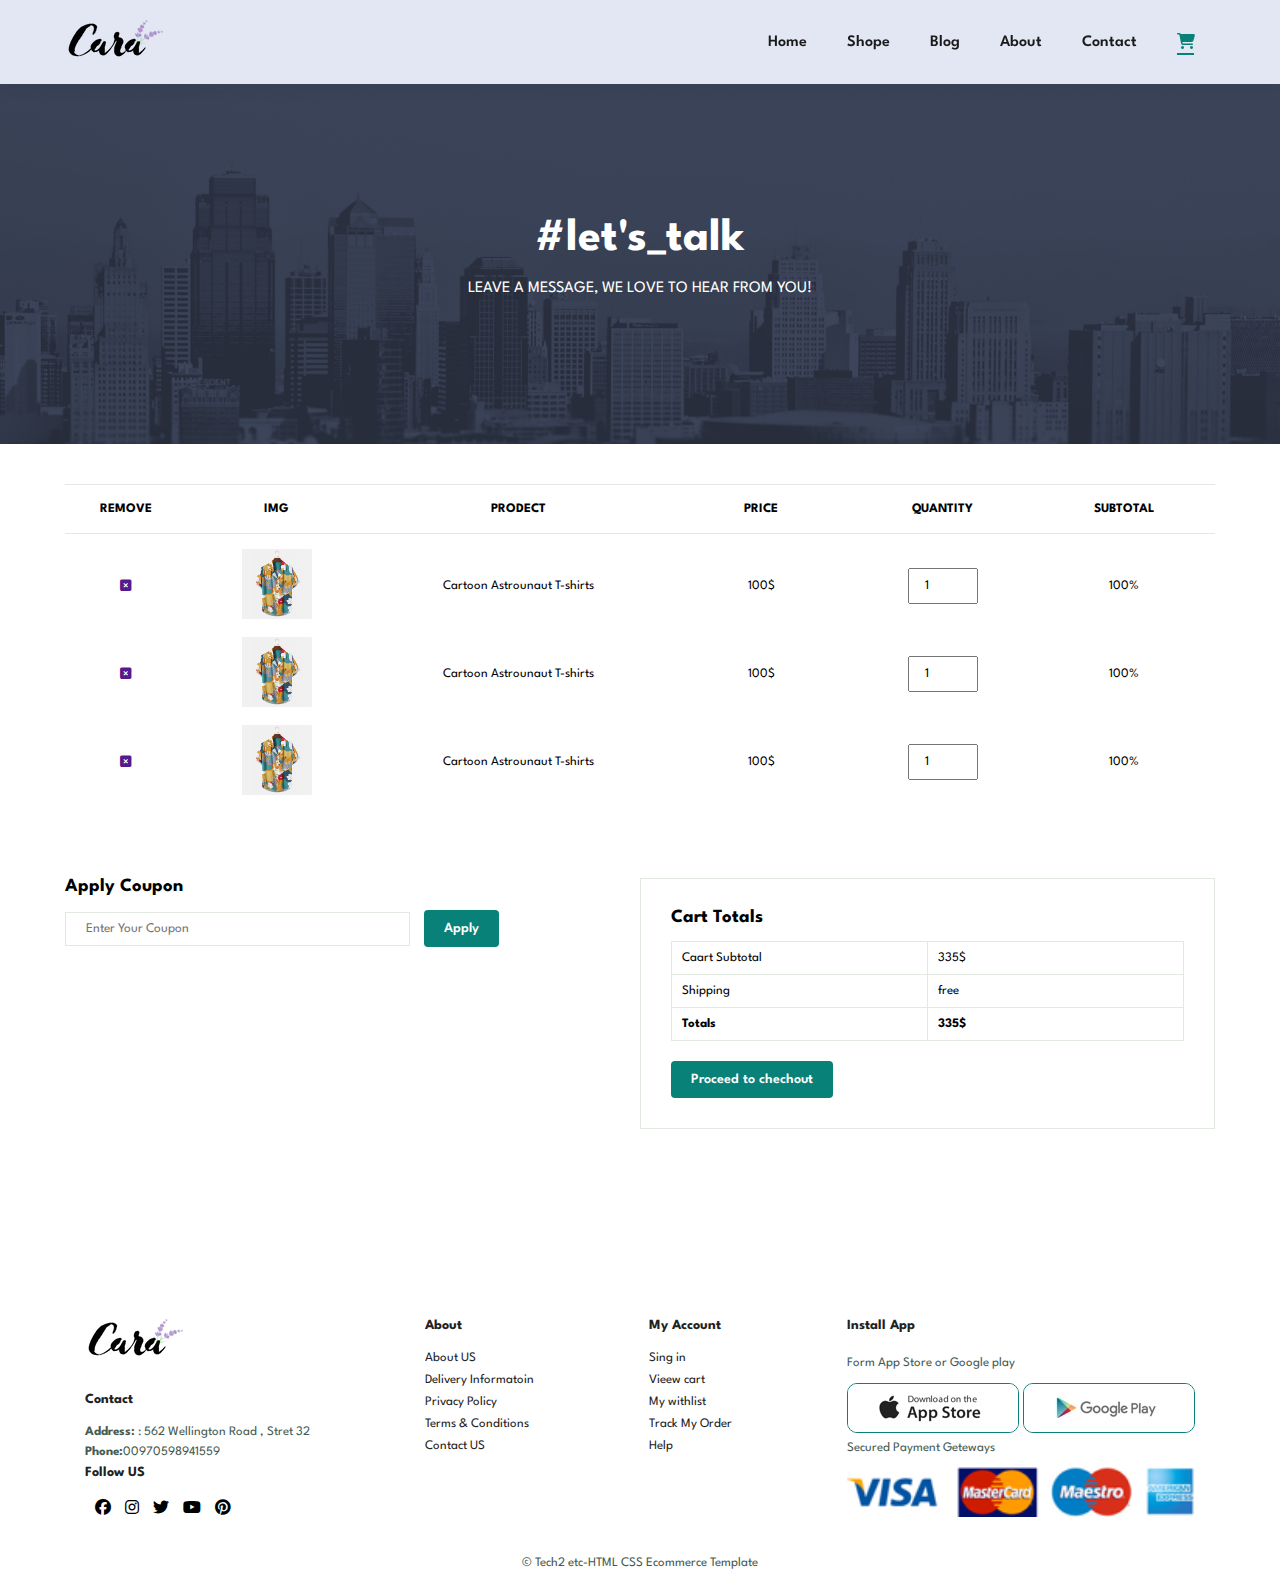
<file: page/cart.html>
<!DOCTYPE html>
<html lang="en">

<head>
    <meta charset="UTF-8">
    <meta http-equiv="X-UA-Compatible" content="IE=edge">
    <meta name="viewport" content="width=device-width, initial-scale=1.0">
    <link rel="stylesheet" href="https://cdnjs.cloudflare.com/ajax/libs/font-awesome/6.2.0/css/all.min.css">
    <link rel="stylesheet" href="../css/master.css">
    <title>Shoping</title>
</head>

<body>
    <!-- <base href="../"> -->
    <!-- start header -->
    <header class="main-haeder" id="main-header">
        <!-- menu -->
        <aside id="menu">
            <a href="../index.html">
                <img src="../img/logo.png" alt="" class="logo">
            </a>
            <ul>
                <li><a href="../index.html">Home</a></li>
                <li><a href="Shope.html">Shope</a></li>
                <li><a href="./Blog.html">Blog</a></li>
                <li><a href="./about.html">About</a></li>
                <li><a href="./contact.html">Contact</a></li>
            </ul>
            <i class="fa-solid fa-xmark" id="btn-menu-close"></i>
        </aside>
        <!-- menu -->
        <div class="container">
            <a href="../index.html">
                <img src="../img/logo.png" alt="" class="logo">
            </a>
            <nav>
                <ul id="navbar">
                    <li><a href="../index.html">Home</a></li>
                    <li><a href="Shope.html">Shope</a></li>
                    <li><a href="Blog.html">Blog</a></li>
                    <li><a href="./about.html">About</a></li>
                    <li><a  href="./contact.html">Contact</a></li>
                    <li><a class="active" href="./cart.html"><i class="fa-solid fa-cart-shopping"></i></a></li>
                </ul>
            </nav>
            <div class="aside-btn">
                <a href="./cart.html"><i class="fa-solid fa-cart-shopping"></i></a>
                <button id="btn-menu"><i class="fa-solid fa-list"></i></button>
            </div>
        </div>
    </header>
    <!-- end header -->
    <main>
        <!-- start hero -->
        <section class="hero-shope about-header">
            <div class="container">
                <h2>#let's_talk</h2>
                <p>LEAVE A MESSAGE, WE LOVE TO HEAR FROM YOU!</p>
            </div>
        </section>
        <!-- end hero -->
        <!-- cart -->
        <section class="cart sec-p1">
            <div class="container">
                <table width="100%">
                    <thead>
                        <tr>
                            <td>Remove</td>
                            <td>IMG</td>
                            <td>PRODECT</td>
                            <td>PRICE</td>
                            <td>Quantity</td>
                            <td>SUBTOTAL</td>
                        </tr>                       
                    </thead>
                    <tbody>
                        <tr>
                            <td><a href=""><i class="fa-sharp fa-solid fa-square-xmark"></i></a></td>
                            <td><img src="../img/products/f1.jpg" alt=""></td>
                            <td>Cartoon Astrounaut T-shirts</td>
                            <td>100$</td>
                            <td><input type="number" value="1"></td>
                            <td>100%</td>
                        </tr>
                        <tr>
                            <td><a href=""><i class="fa-sharp fa-solid fa-square-xmark"></i></a></td>
                            <td><img src="../img/products/f1.jpg" alt=""></td>
                            <td>Cartoon Astrounaut T-shirts</td>
                            <td>100$</td>
                            <td><input type="number" value="1"></td>
                            <td>100%</td>
                        </tr>
                        <tr>
                            <td><a href=""><i class="fa-sharp fa-solid fa-square-xmark"></i></a></td>
                            <td><img src="../img/products/f1.jpg" alt=""></td>
                            <td>Cartoon Astrounaut T-shirts</td>
                            <td>100$</td>
                            <td><input type="number" value="1"></td>
                            <td>100%</td>
                        </tr>
                    </tbody>
                </table>
            </div>
        </section>
        <!-- cart -->
        <!-- cart-add -->
        <section class="cart-add sec-p1">
            <div class="container">
                <div class="coupon">
                    <h3>Apply Coupon</h3>
                    <div>
                        <input type="text" placeholder="Enter Your Coupon">
                        <button class="normal">Apply</button>
                    </div>
                </div>
                <div class="subtotal">
                    <h3>Cart Totals</h3>
                    <table>
                        <tr>
                            <td>Caart Subtotal</td>
                            <td>335$</td>
                        </tr>
                        <tr>
                            <td>Shipping</td>
                            <td>free</td>
                        </tr>
                        <tr>
                            <td><strong>Totals</strong></td>
                            <td><strong>335$</strong></td>
                        </tr>
                    </table>
                    <button class="normal">Proceed to chechout</button>
                </div>
            </div>
        </section>
        <!-- cart-add -->
    </main>
    <!-- start footer -->
    <footer>
        <div class="container">
            <div class="col">
                <a href="../index.html"><img class="logo" src="../img/logo.png" alt=""></a>
                <h4>Contact</h4>
                <p><strong>Address:</strong> : 562 Wellington Road , Stret 32</p>
                <p><strong>Phone:</strong>00970598941559</p>
                <div class="follow">
                    <h4>Follow US</h4>
                    <div class="icon">
                        <a href="#"><i class="fa-brands fa-facebook"></i></a>
                        <a href="#"><i class="fa-brands fa-instagram"></i></a>
                        <a href="#"><i class="fa-brands fa-twitter"></i></a>
                        <a href="#"><i class="fa-brands fa-youtube"></i></a>
                        <a href="#"><i class="fa-brands fa-pinterest"></i></a>
                    </div>
                </div>
            </div>
            <div class="col">
                <h4>About</h4>
                <ul>
                    <li><a href="#">About US</a></li>
                    <li><a href="#">Delivery Informatoin</a></li>
                    <li><a href="#">Privacy Policy</a></li>
                    <li><a href="#">Terms & Conditions</a></li>
                    <li><a href="#">Contact US</a></li>
                </ul>
            </div>
            <div class="col">
                <h4>My Account</h4>
                <ul>
                    <li><a href="#">Sing in</a></li>
                    <li><a href="#">Vieew cart</a></li>
                    <li><a href="#">My withlist</a></li>
                    <li><a href="#">Track My Order</a></li>
                    <li><a href="#">Help</a></li>
                </ul>
            </div>
            <div class="col install">
                <h4>Install App</h4>
                <p>Form App Store or Google play</p>
                <div class="row">
                    <a href="#"><img src="../img/pay/app.jpg" alt=""></a>
                    <a href="#"><img src="../img/pay/play.jpg" alt=""></a>
                </div>
                <p>Secured Payment Geteways</p>
                <img src="../img/pay/pay.png" alt="">
            </div>
        </div>
        <div class="copyright">
            <p>&copy; Tech2 etc-HTML CSS Ecommerce Template</p>
        </div>
    </footer>
    <!-- start footer -->
    <script src="../js/script.js"></script>
</body>

</html>
</file>
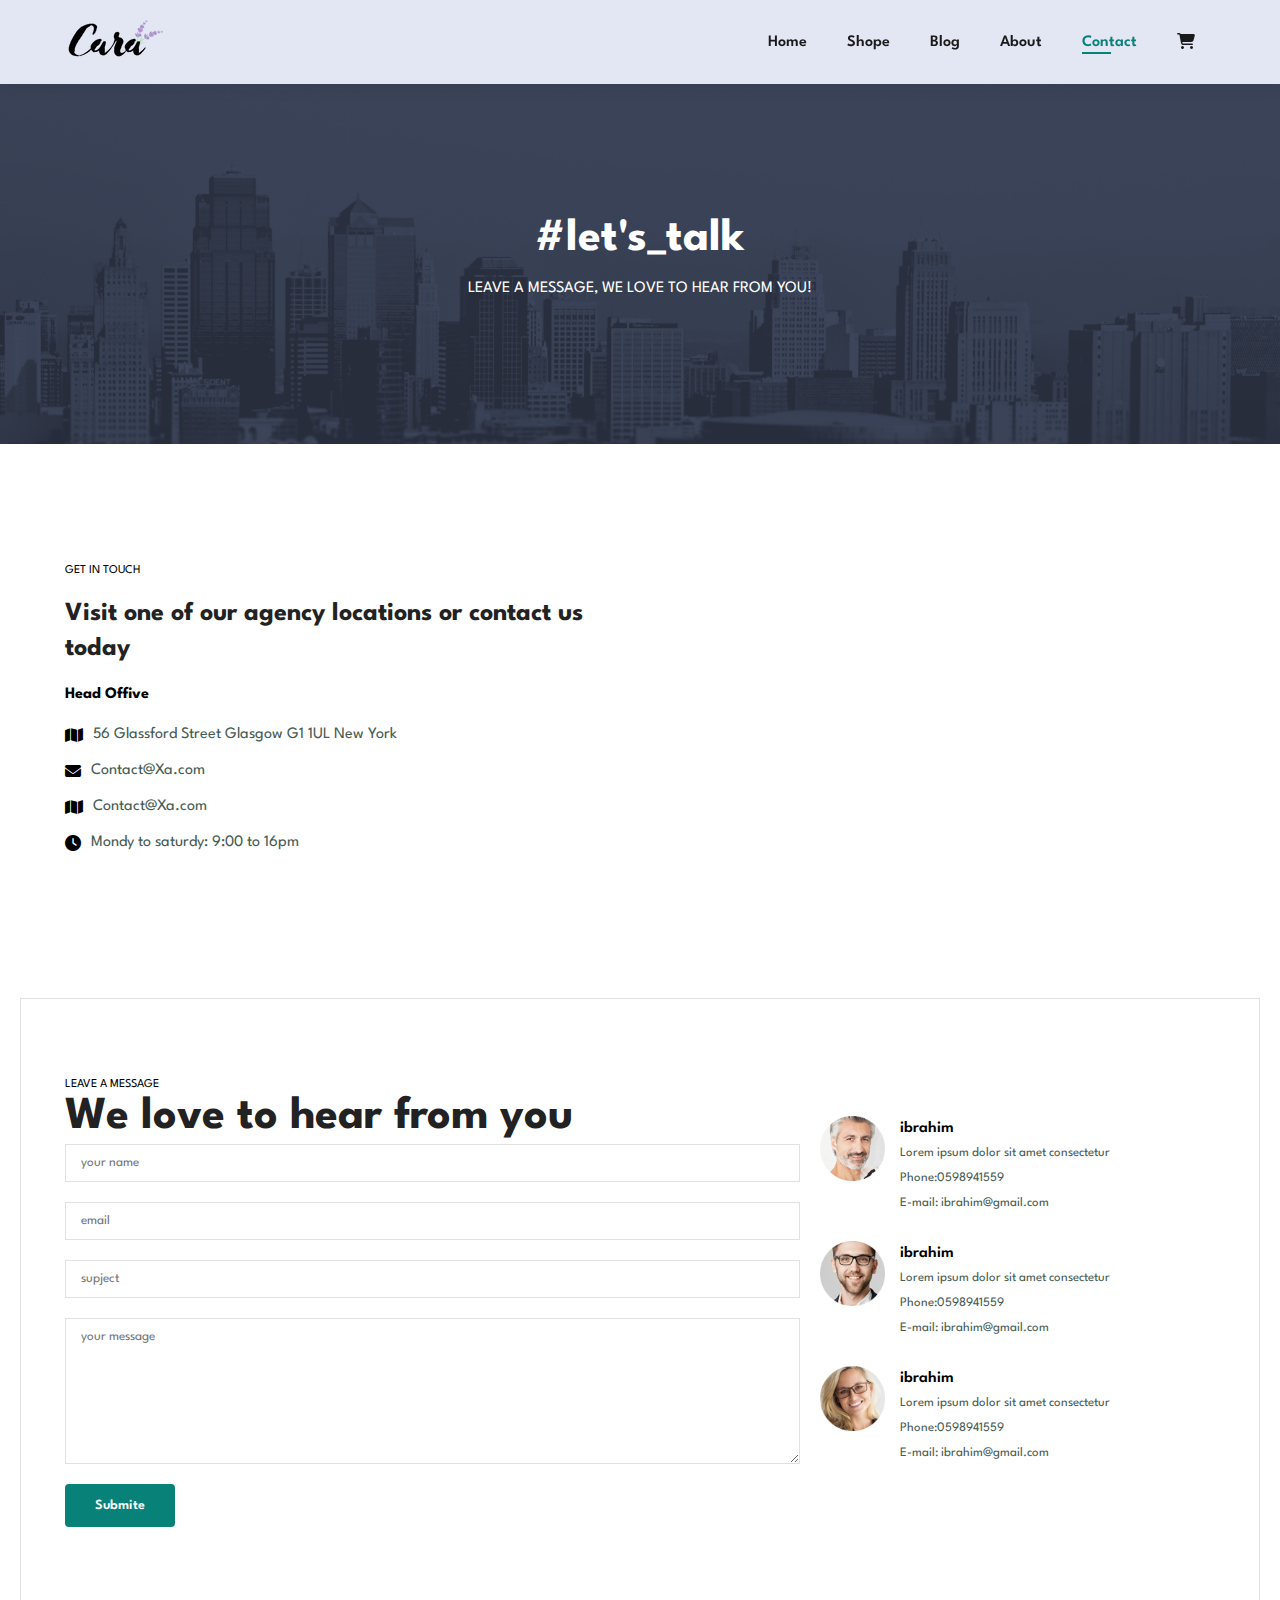
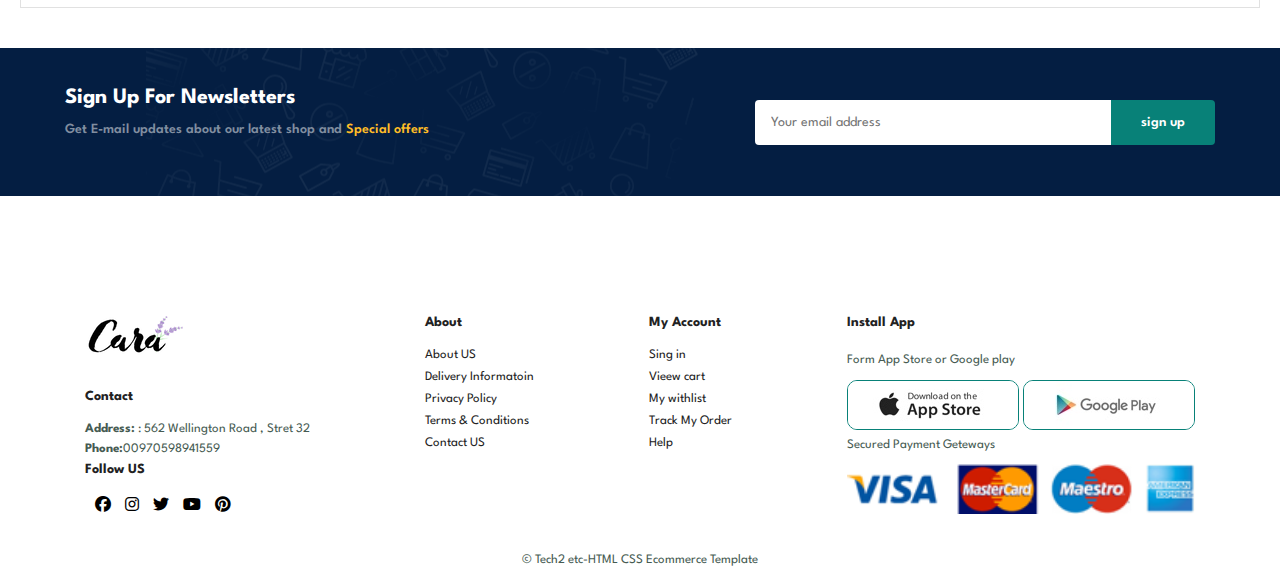
<file: page/contact.html>
<!DOCTYPE html>
<html lang="en">

<head>
    <meta charset="UTF-8">
    <meta http-equiv="X-UA-Compatible" content="IE=edge">
    <meta name="viewport" content="width=device-width, initial-scale=1.0">
    <link rel="stylesheet" href="https://cdnjs.cloudflare.com/ajax/libs/font-awesome/6.2.0/css/all.min.css">
    <link rel="stylesheet" href="../css/master.css">
    <title>Shoping</title>
</head>

<body>
    <!-- <base href="../"> -->
    <!-- start header -->
    <header class="main-haeder" id="main-header">
        <!-- menu -->
        <aside id="menu">
            <a href="../index.html">
                <img src="../img/logo.png" alt="" class="logo">
            </a>
            <ul>
                <li><a href="../index.html">Home</a></li>
                <li><a href="Shope.html">Shope</a></li>
                <li><a href="./Blog.html">Blog</a></li>
                <li><a href="./about.html">About</a></li>
                <li><a class="active" href="./contact.html">Contact</a></li>
            </ul>
            <i class="fa-solid fa-xmark" id="btn-menu-close"></i>
        </aside>
        <!-- menu -->
        <div class="container">
            <a href="../index.html">
                <img src="../img/logo.png" alt="" class="logo">
            </a>
            <nav>
                <ul id="navbar">
                    <li><a href="../index.html">Home</a></li>
                    <li><a href="Shope.html">Shope</a></li>
                    <li><a href="Blog.html">Blog</a></li>
                    <li><a href="./about.html">About</a></li>
                    <li><a class="active" href="./contact.html">Contact</a></li>
                    <li><a href="./cart.html"><i class="fa-solid fa-cart-shopping"></i></a></li>
                </ul>
            </nav>
            <div class="aside-btn">
                <a href="./cart.html"><i class="fa-solid fa-cart-shopping"></i></a>
                <button id="btn-menu"><i class="fa-solid fa-list"></i></button>
            </div>
        </div>
    </header>
    <!-- end header -->
    <main>
        <!-- start hero -->
        <section class="hero-shope about-header">
            <div class="container">
                <h2>#let's_talk</h2>
                <p>LEAVE A MESSAGE, WE LOVE TO HEAR FROM YOU!</p>
            </div>
        </section>
        <!-- end hero -->
        <!-- contact -->
        <section class="contact sec-p1">
            <div class="container">
                <div class="info">
                    <span>GET IN TOUCH</span>
                    <h2>Visit one of our agency locations or contact us today</h2>
                    <h3>Head Offive</h3>
                    <ul>
                        <li>
                            <i class="fa-solid fa-map"></i>
                            <p>56 Glassford Street Glasgow G1 1UL New York</p>
                        </li>
                        <li>
                            <i class="fa-solid fa-envelope"></i>
                            <p>Contact@Xa.com</p>
                        </li>
                        <li>
                            <i class="fa-solid fa-map"></i>
                            <p>Contact@Xa.com</p>
                        </li>
                        <li>
                            <i class="fa-solid fa-clock"></i>
                            <p>Mondy to saturdy: 9:00 to 16pm</p>
                        </li>
                    </ul>
                </div>
                <div class="map">
                    <iframe
                        src="https://www.google.com/maps/embed?pb=!1m18!1m12!1m3!1d2469.8088025200564!2d-1.2521834803866019!3d51.754819700502644!2m3!1f0!2f0!3f0!3m2!1i1024!2i768!4f13.1!3m3!1m2!1s0x4876c6a9ef8c485b%3A0xd2ff1883a001afed!2z2KzYp9mF2LnYqSDYo9mI2YPYs9mB2YjYsdiv!5e0!3m2!1sar!2s!4v1667681386598!5m2!1sar!2s"
                        width="600" height="450" style="border:0;" allowfullscreen="" loading="lazy"
                        referrerpolicy="no-referrer-when-downgrade"></iframe>
                </div>
            </div>
        </section>
        <!-- contact -->
        <!-- form -->
        <section class="form-details">
            <div class="container">
                <form action="">
                    <span>LEAVE A MESSAGE</span>
                    <h2>We love to hear from you</h2>
                    <input type="text"placeholder="your name">
                    <input type="email"placeholder="email">
                    <input type="text"placeholder="supject">
                    <textarea name="" id="" cols="30" rows="10" placeholder="your message"></textarea>
                    <button class="normal">Submite</button>
                </form>
                <div class="people">
                    <div>
                        <img src="../img/people/1.png" alt="">
                        <p><span>ibrahim</span> Lorem ipsum dolor sit amet consectetur <br> Phone:0598941559 <br> E-mail: ibrahim@gmail.com
                        </p>
                    </div>
                    <div>
                        <img src="../img/people/2.png" alt="">
                        <p><span>ibrahim</span> Lorem ipsum dolor sit amet consectetur <br> Phone:0598941559 <br> E-mail: ibrahim@gmail.com
                        </p>
                    </div>
                    <div>
                        <img src="../img/people/3.png" alt="">
                        <p><span>ibrahim</span> Lorem ipsum dolor sit amet consectetur <br> Phone:0598941559 <br> E-mail: ibrahim@gmail.com
                        </p>
                    </div>
                </div>
            </div>
        </section>
        <!-- form -->
        <!-- strat newsletters -->
        <section class="newsletters sec-p1 sec-m1">
            <div class="container">
                <div class="newstext">
                    <h4>Sign Up For Newsletters</h4>
                    <p>Get E-mail updates about our latest shop and <span>Special offers</span></p>
                </div>
                <div class="form">
                    <input type="text" placeholder="Your email address">
                    <button class="normal">sign up</button>
                </div>
            </div>
        </section> 
        <!-- end newsletters -->
    </main>
    <!-- start footer -->
    <footer>
        <div class="container">
            <div class="col">
                <a href="../index.html"><img class="logo" src="../img/logo.png" alt=""></a>
                <h4>Contact</h4>
                <p><strong>Address:</strong> : 562 Wellington Road , Stret 32</p>
                <p><strong>Phone:</strong>00970598941559</p>
                <div class="follow">
                    <h4>Follow US</h4>
                    <div class="icon">
                        <a href="#"><i class="fa-brands fa-facebook"></i></a>
                        <a href="#"><i class="fa-brands fa-instagram"></i></a>
                        <a href="#"><i class="fa-brands fa-twitter"></i></a>
                        <a href="#"><i class="fa-brands fa-youtube"></i></a>
                        <a href="#"><i class="fa-brands fa-pinterest"></i></a>
                    </div>
                </div>
            </div>
            <div class="col">
                <h4>About</h4>
                <ul>
                    <li><a href="#">About US</a></li>
                    <li><a href="#">Delivery Informatoin</a></li>
                    <li><a href="#">Privacy Policy</a></li>
                    <li><a href="#">Terms & Conditions</a></li>
                    <li><a href="#">Contact US</a></li>
                </ul>
            </div>
            <div class="col">
                <h4>My Account</h4>
                <ul>
                    <li><a href="#">Sing in</a></li>
                    <li><a href="#">Vieew cart</a></li>
                    <li><a href="#">My withlist</a></li>
                    <li><a href="#">Track My Order</a></li>
                    <li><a href="#">Help</a></li>
                </ul>
            </div>
            <div class="col install">
                <h4>Install App</h4>
                <p>Form App Store or Google play</p>
                <div class="row">
                    <a href="#"><img src="../img/pay/app.jpg" alt=""></a>
                    <a href="#"><img src="../img/pay/play.jpg" alt=""></a>
                </div>
                <p>Secured Payment Geteways</p>
                <img src="../img/pay/pay.png" alt="">
            </div>
        </div>
        <div class="copyright">
            <p>&copy; Tech2 etc-HTML CSS Ecommerce Template</p>
        </div>
    </footer>
    <!-- start footer -->
    <script src="../js/script.js"></script>
</body>

</html>
</file>
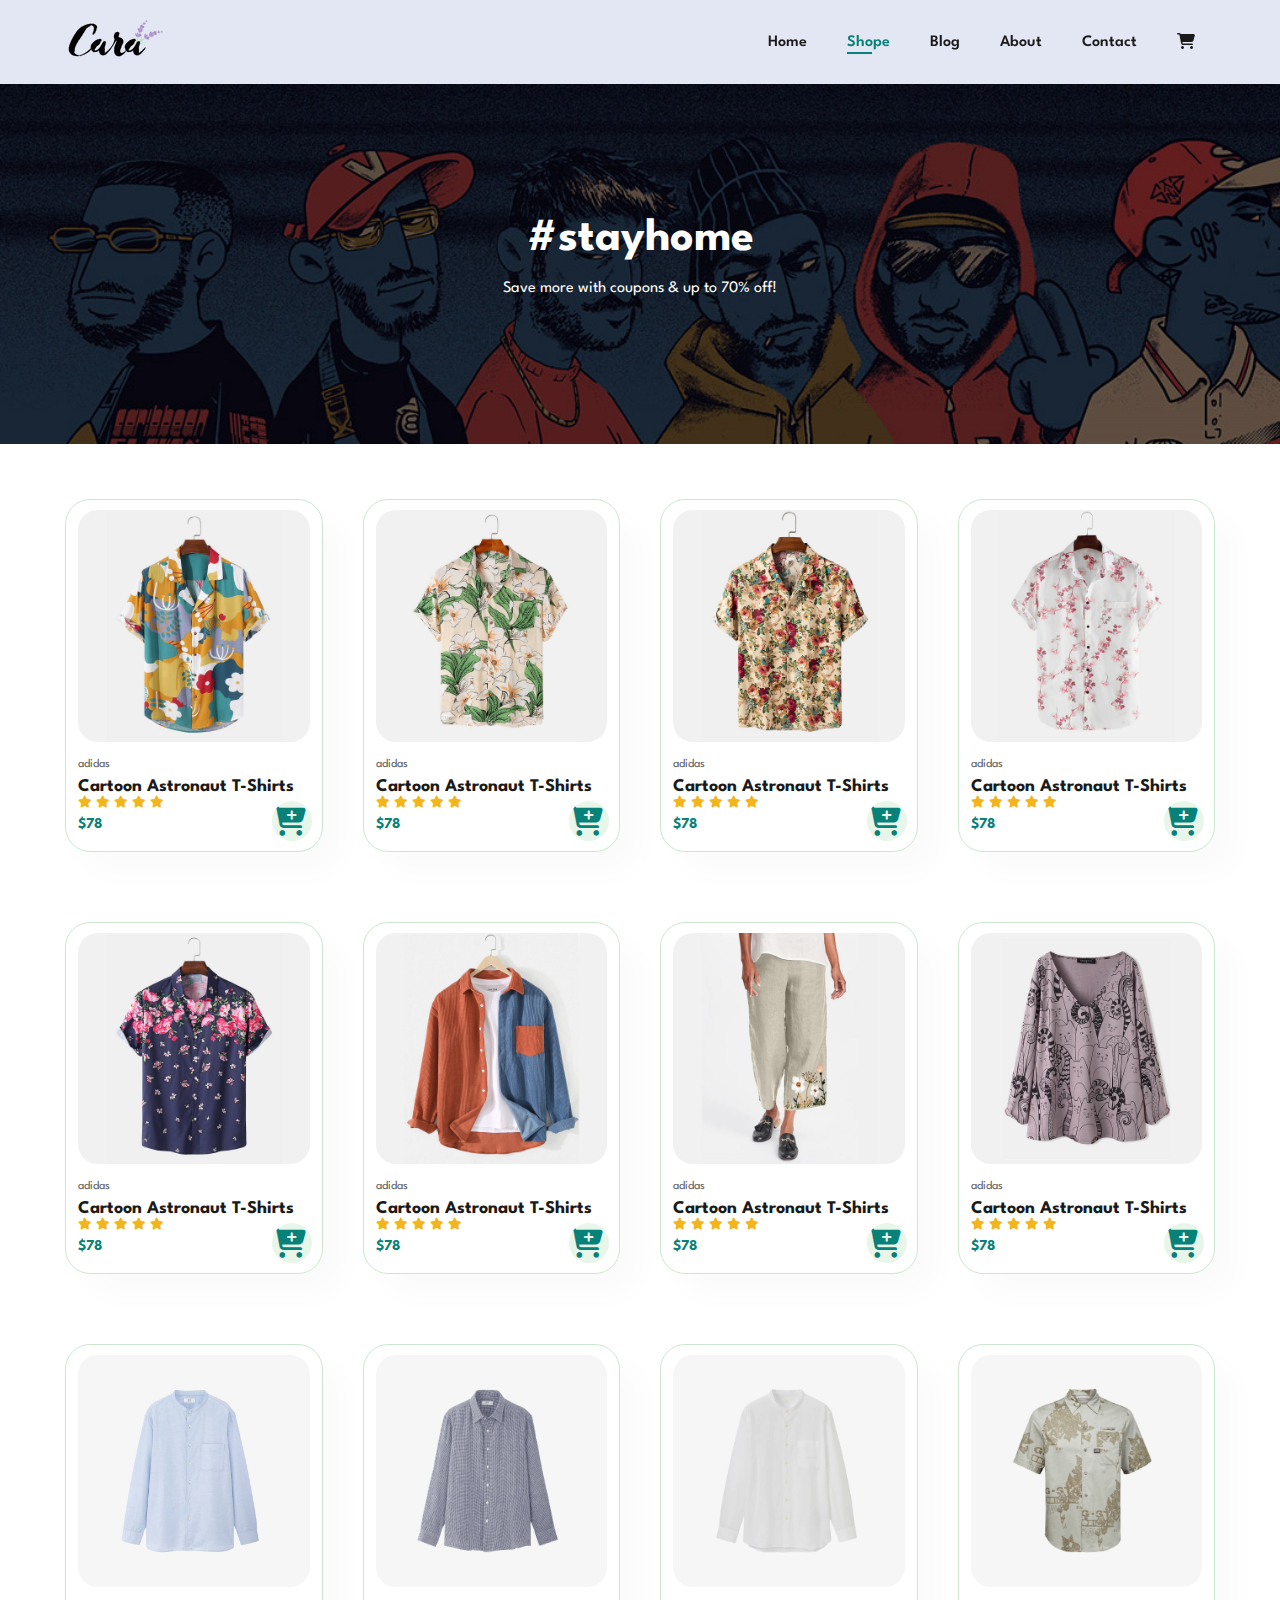
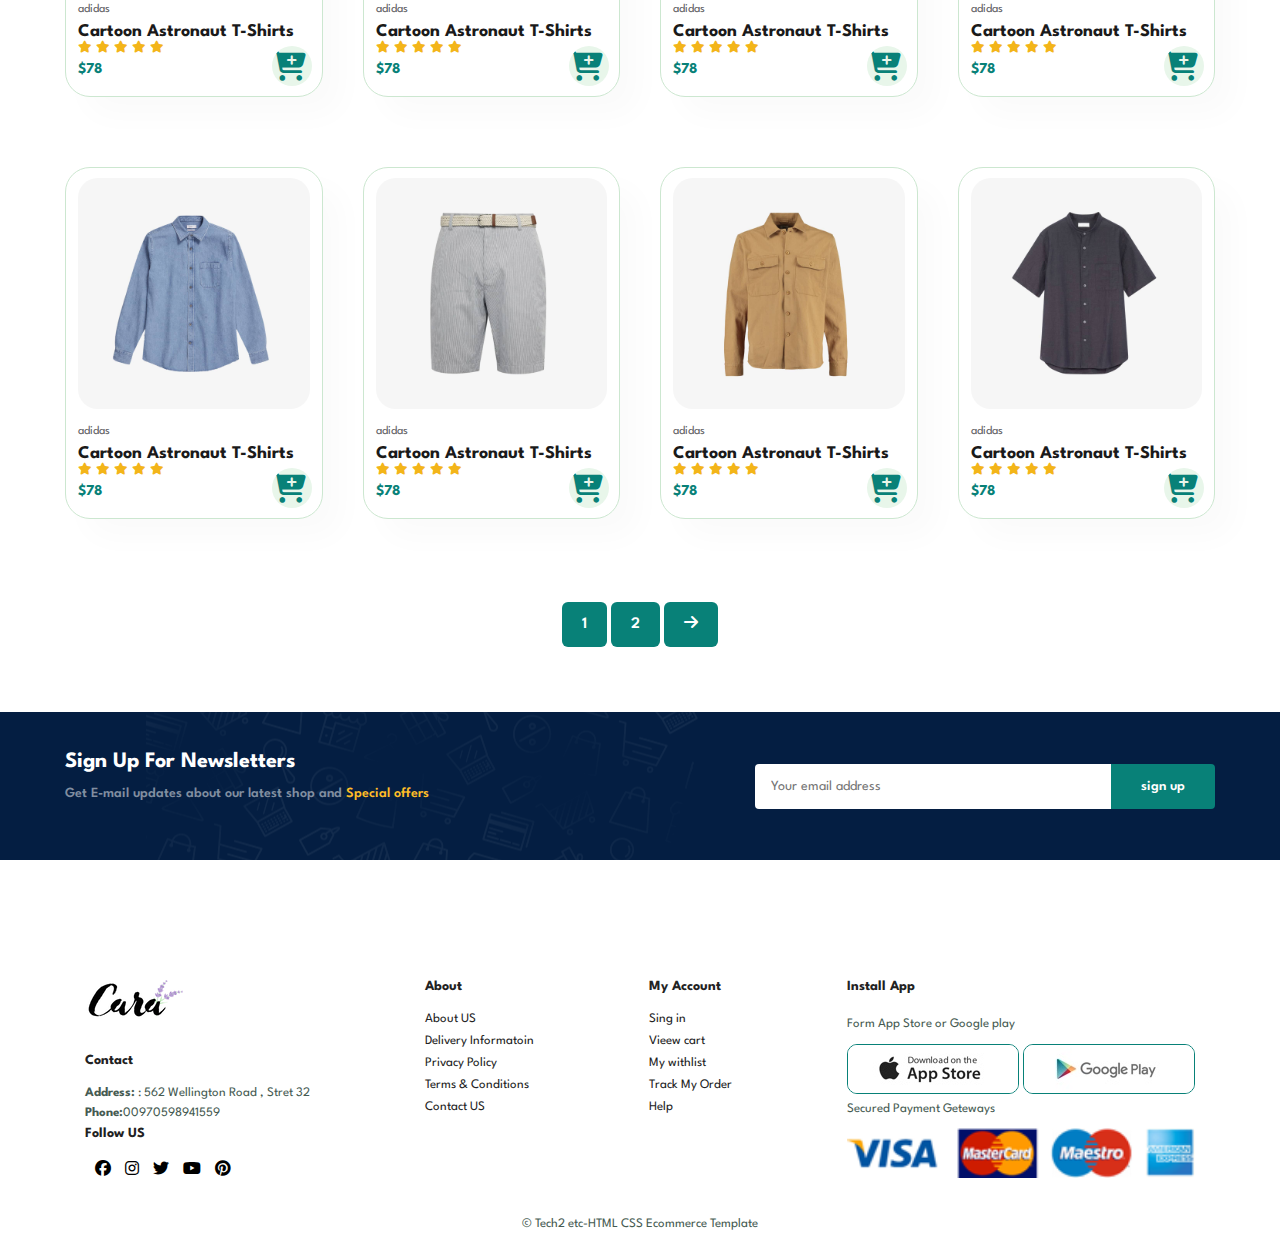
<file: page/Shope.html>
<!DOCTYPE html>
<html lang="en">

<head>
    <meta charset="UTF-8">
    <meta http-equiv="X-UA-Compatible" content="IE=edge">
    <meta name="viewport" content="width=device-width, initial-scale=1.0">
    <link rel="stylesheet" href="https://cdnjs.cloudflare.com/ajax/libs/font-awesome/6.2.0/css/all.min.css">
    <link rel="stylesheet" href="../css/master.css">
    <title>Shoping</title>
</head>

<body>
    <!-- <base href="../"> -->
    <!-- start header -->
    <header class="main-haeder" id="main-header">
        <!-- menu -->
        <aside id="menu">
            <a href="../index.html">
                <img src="../img/logo.png" alt="" class="logo">
            </a>
            <ul>
                <li><a href="../index.html">Home</a></li>
                <li><a class="active" href="Shope.html">Shope</a></li>
                <li><a href="./Blog.html">Blog</a></li>
                <li><a href="./about.html">About</a></li>
                <li><a href="./contact.html">Contact</a></li>
            </ul>
            <i class="fa-solid fa-xmark" id="btn-menu-close"></i>
        </aside>
        <!-- menu -->
        <div class="container">
            <a href="../index.html">
                <img src="../img/logo.png" alt="" class="logo">
            </a>
            <nav>
                <ul id="navbar">
                    <li><a href="../index.html">Home</a></li>
                    <li><a class="active" href="../Shope.html">Shope</a></li>
                    <li><a href="./Blog.html">Blog</a></li>
                    <li><a href="./about.html">About</a></li>
                    <li><a href="./contact.html">Contact</a></li>
                    <li><a href="./cart.html"><i class="fa-solid fa-cart-shopping"></i></a></li>
                </ul>
            </nav>
            <div class="aside-btn">
                <a href="./cart.html"><i class="fa-solid fa-cart-shopping"></i></a>
                <button id="btn-menu"><i class="fa-solid fa-list"></i></button>
            </div>
        </div>
    </header>
    <!-- end header -->
    <main>
        <!-- start hero -->
        <section class="hero-shope">
            <div class="container">
                <h2>#stayhome</h2>
                <p>Save more with coupons & up to 70% off!</p>
            </div>
        </section>
        <!-- end hero -->
        <!-- start featured products -->
        <section class="featured sec-p1">
            <div class="container">
                <div class="wraper">
                    <div class="box" onclick="window.location.href='../page/sprodect.html'">
                        <img src="../img/products/f1.jpg" alt="">
                        <div class="info">
                            <span>adidas</span>
                            <h5>Cartoon Astronaut T-Shirts</h5>
                            <div class="start">
                                <i class="fas fa-star"></i>
                                <i class="fas fa-star"></i>
                                <i class="fas fa-star"></i>
                                <i class="fas fa-star"></i>
                                <i class="fas fa-star"></i>
                            </div>
                            <h4>$78</h4>
                        </div>
                        <a href="#"><i class="fa-solid fa-cart-plus cart"></i></a>
                    </div>
                    <div class="box" onclick="window.location.href='../page/sprodect.html'" >
                        <img src="../img/products/f2.jpg" alt="">
                        <div class="info">
                            <span>adidas</span>
                            <h5>Cartoon Astronaut T-Shirts</h5>
                            <div class="start">
                                <i class="fas fa-star"></i>
                                <i class="fas fa-star"></i>
                                <i class="fas fa-star"></i>
                                <i class="fas fa-star"></i>
                                <i class="fas fa-star"></i>
                            </div>
                            <h4>$78</h4>
                        </div>
                        <a href="#"><i class="fa-solid fa-cart-plus cart"></i></a>
                    </div>
                    <div class="box" onclick="window.location.href='../page/sprodect.html'">
                        <img src="../img/products/f3.jpg" alt="">
                        <div class="info">
                            <span>adidas</span>
                            <h5>Cartoon Astronaut T-Shirts</h5>
                            <div class="start">
                                <i class="fas fa-star"></i>
                                <i class="fas fa-star"></i>
                                <i class="fas fa-star"></i>
                                <i class="fas fa-star"></i>
                                <i class="fas fa-star"></i>
                            </div>
                            <h4>$78</h4>
                        </div>
                        <a href="#"><i class="fa-solid fa-cart-plus cart"></i></a>
                    </div>
                    <div class="box" onclick="window.location.href='../page/sprodect.html'">
                        <img src="../img/products/f4.jpg" alt="">
                        <div class="info">
                            <span>adidas</span>
                            <h5>Cartoon Astronaut T-Shirts</h5>
                            <div class="start">
                                <i class="fas fa-star"></i>
                                <i class="fas fa-star"></i>
                                <i class="fas fa-star"></i>
                                <i class="fas fa-star"></i>
                                <i class="fas fa-star"></i>
                            </div>
                            <h4>$78</h4>
                        </div>
                        <a href="#"><i class="fa-solid fa-cart-plus cart"></i></a>
                    </div>
                    <div class="box" onclick="window.location.href='../page/sprodect.html'">
                        <img src="../img/products/f5.jpg" alt="">
                        <div class="info">
                            <span>adidas</span>
                            <h5>Cartoon Astronaut T-Shirts</h5>
                            <div class="start">
                                <i class="fas fa-star"></i>
                                <i class="fas fa-star"></i>
                                <i class="fas fa-star"></i>
                                <i class="fas fa-star"></i>
                                <i class="fas fa-star"></i>
                            </div>
                            <h4>$78</h4>
                        </div>
                        <a href="#"><i class="fa-solid fa-cart-plus cart"></i></a>
                    </div>
                    <div class="box" onclick="window.location.href='../page/sprodect.html'">
                        <img src="../img/products/f6.jpg" alt="">
                        <div class="info">
                            <span>adidas</span>
                            <h5>Cartoon Astronaut T-Shirts</h5>
                            <div class="start">
                                <i class="fas fa-star"></i>
                                <i class="fas fa-star"></i>
                                <i class="fas fa-star"></i>
                                <i class="fas fa-star"></i>
                                <i class="fas fa-star"></i>
                            </div>
                            <h4>$78</h4>
                        </div>
                        <a href="#"><i class="fa-solid fa-cart-plus cart"></i></a>
                    </div>
                    <div class="box" onclick="window.location.href='../page/sprodect.html'">
                        <img src="../img/products/f7.jpg" alt="">
                        <div class="info">
                            <span>adidas</span>
                            <h5>Cartoon Astronaut T-Shirts</h5>
                            <div class="start">
                                <i class="fas fa-star"></i>
                                <i class="fas fa-star"></i>
                                <i class="fas fa-star"></i>
                                <i class="fas fa-star"></i>
                                <i class="fas fa-star"></i>
                            </div>
                            <h4>$78</h4>
                        </div>
                        <a href="#"><i class="fa-solid fa-cart-plus cart"></i></a>
                    </div>
                    <div class="box" onclick="window.location.href='../page/sprodect.html'">
                        <img src="../img/products/f8.jpg" alt="">
                        <div class="info">
                            <span>adidas</span>
                            <h5>Cartoon Astronaut T-Shirts</h5>
                            <div class="start">
                                <i class="fas fa-star"></i>
                                <i class="fas fa-star"></i>
                                <i class="fas fa-star"></i>
                                <i class="fas fa-star"></i>
                                <i class="fas fa-star"></i>
                            </div>
                            <h4>$78</h4>
                        </div>
                        <a href="#"><i class="fa-solid fa-cart-plus cart"></i></a>
                    </div>
                    <div class="box" onclick="window.location.href='../page/sprodect.html'">
                        <img src="../img/products/n1.jpg" alt="">
                        <div class="info">
                            <span>adidas</span>
                            <h5>Cartoon Astronaut T-Shirts</h5>
                            <div class="start">
                                <i class="fas fa-star"></i>
                                <i class="fas fa-star"></i>
                                <i class="fas fa-star"></i>
                                <i class="fas fa-star"></i>
                                <i class="fas fa-star"></i>
                            </div>
                            <h4>$78</h4>
                        </div>
                        <a href="#"><i class="fa-solid fa-cart-plus cart"></i></a>
                    </div>
                    <div class="box" onclick="window.location.href='../page/sprodect.html'">
                        <img src="../img/products/n2.jpg" alt="">
                        <div class="info">
                            <span>adidas</span>
                            <h5>Cartoon Astronaut T-Shirts</h5>
                            <div class="start">
                                <i class="fas fa-star"></i>
                                <i class="fas fa-star"></i>
                                <i class="fas fa-star"></i>
                                <i class="fas fa-star"></i>
                                <i class="fas fa-star"></i>
                            </div>
                            <h4>$78</h4>
                        </div>
                        <a href="#"><i class="fa-solid fa-cart-plus cart"></i></a>
                    </div>
                    <div class="box" onclick="window.location.href='../page/sprodect.html'">
                        <img src="../img/products/n3.jpg" alt="">
                        <div class="info">
                            <span>adidas</span>
                            <h5>Cartoon Astronaut T-Shirts</h5>
                            <div class="start">
                                <i class="fas fa-star"></i>
                                <i class="fas fa-star"></i>
                                <i class="fas fa-star"></i>
                                <i class="fas fa-star"></i>
                                <i class="fas fa-star"></i>
                            </div>
                            <h4>$78</h4>
                        </div>
                        <a href="#"><i class="fa-solid fa-cart-plus cart"></i></a>
                    </div>
                    <div class="box" onclick="window.location.href='../page/sprodect.html'">
                        <img src="../img/products/n4.jpg" alt="">
                        <div class="info">
                            <span>adidas</span>
                            <h5>Cartoon Astronaut T-Shirts</h5>
                            <div class="start">
                                <i class="fas fa-star"></i>
                                <i class="fas fa-star"></i>
                                <i class="fas fa-star"></i>
                                <i class="fas fa-star"></i>
                                <i class="fas fa-star"></i>
                            </div>
                            <h4>$78</h4>
                        </div>
                        <a href="#"><i class="fa-solid fa-cart-plus cart"></i></a>
                    </div>
                    <div class="box" onclick="window.location.href='../page/sprodect.html'">
                        <img src="../img/products/n5.jpg" alt="">
                        <div class="info">
                            <span>adidas</span>
                            <h5>Cartoon Astronaut T-Shirts</h5>
                            <div class="start">
                                <i class="fas fa-star"></i>
                                <i class="fas fa-star"></i>
                                <i class="fas fa-star"></i>
                                <i class="fas fa-star"></i>
                                <i class="fas fa-star"></i>
                            </div>
                            <h4>$78</h4>
                        </div>
                        <a href="#"><i class="fa-solid fa-cart-plus cart"></i></a>
                    </div>
                    <div class="box"onclick="window.location.href='../page/sprodect.html'">
                        <img src="../img/products/n6.jpg" alt="">
                        <div class="info">
                            <span>adidas</span>
                            <h5>Cartoon Astronaut T-Shirts</h5>
                            <div class="start">
                                <i class="fas fa-star"></i>
                                <i class="fas fa-star"></i>
                                <i class="fas fa-star"></i>
                                <i class="fas fa-star"></i>
                                <i class="fas fa-star"></i>
                            </div>
                            <h4>$78</h4>
                        </div>
                        <a href="#"><i class="fa-solid fa-cart-plus cart"></i></a>
                    </div>
                    <div class="box"onclick="window.location.href='../page/sprodect.html'">
                        <img src="../img/products/n7.jpg" alt="">
                        <div class="info">
                            <span>adidas</span>
                            <h5>Cartoon Astronaut T-Shirts</h5>
                            <div class="start">
                                <i class="fas fa-star"></i>
                                <i class="fas fa-star"></i>
                                <i class="fas fa-star"></i>
                                <i class="fas fa-star"></i>
                                <i class="fas fa-star"></i>
                            </div>
                            <h4>$78</h4>
                        </div>
                        <a href="#"><i class="fa-solid fa-cart-plus cart"></i></a>
                    </div>
                    <div class="box"onclick="window.location.href='../page/sprodect.html'">
                        <img src="../img/products/n8.jpg" alt="">
                        <div class="info">
                            <span>adidas</span>
                            <h5>Cartoon Astronaut T-Shirts</h5>
                            <div class="start">
                                <i class="fas fa-star"></i>
                                <i class="fas fa-star"></i>
                                <i class="fas fa-star"></i>
                                <i class="fas fa-star"></i>
                                <i class="fas fa-star"></i>
                            </div>
                            <h4>$78</h4>
                        </div>
                        <a href="#"><i class="fa-solid fa-cart-plus cart"></i></a>
                    </div>
                </div>
            </div>
        </section>
        <!-- end featured products2 -->
        <section class="pagination sec-p1">
            <a href="#">1</a>
            <a href="#">2</a>
            <a href="#"><i class="fa-solid fa-arrow-right"></i></a>
        </section>
        <!-- strat newsletters -->
        <section class="newsletters sec-p1 sec-m1">
            <div class="container">
                <div class="newstext">
                    <h4>Sign Up For Newsletters</h4>
                    <p>Get E-mail updates about our latest shop and <span>Special offers</span></p>
                </div>
                <div class="form">
                    <input type="text" placeholder="Your email address">
                    <button class="normal">sign up</button>
                </div>
            </div>
        </section>
        <!-- end newsletters -->
    </main>
    <!-- start footer -->
    <footer>
        <div class="container">
            <div class="col">
                <a href="../index.html"><img class="logo" src="../img/logo.png" alt=""></a>
                <h4>Contact</h4>
                <p><strong>Address:</strong> : 562 Wellington Road , Stret 32</p>
                <p><strong>Phone:</strong>00970598941559</p>
                <div class="follow">
                    <h4>Follow US</h4>
                    <div class="icon">
                        <a href="#"><i class="fa-brands fa-facebook"></i></a>
                        <a href="#"><i class="fa-brands fa-instagram"></i></a>
                        <a href="#"><i class="fa-brands fa-twitter"></i></a>
                        <a href="#"><i class="fa-brands fa-youtube"></i></a>
                        <a href="#"><i class="fa-brands fa-pinterest"></i></a>
                    </div>
                </div>
            </div>
            <div class="col">
                <h4>About</h4>
                <ul>
                    <li><a href="#">About US</a></li>
                    <li><a href="#">Delivery Informatoin</a></li>
                    <li><a href="#">Privacy Policy</a></li>
                    <li><a href="#">Terms & Conditions</a></li>
                    <li><a href="#">Contact US</a></li>
                </ul>
            </div>
            <div class="col">
                <h4>My Account</h4>
                <ul>
                    <li><a href="#">Sing in</a></li>
                    <li><a href="#">Vieew cart</a></li>
                    <li><a href="#">My withlist</a></li>
                    <li><a href="#">Track My Order</a></li>
                    <li><a href="#">Help</a></li>
                </ul>
            </div>
            <div class="col install">
                <h4>Install App</h4>
                <p>Form App Store or Google play</p>
                <div class="row">
                    <a href="#"><img src="../img/pay/app.jpg" alt=""></a>
                    <a href="#"><img src="../img/pay/play.jpg" alt=""></a>
                </div>
                <p>Secured Payment Geteways</p>
                <img src="../img/pay/pay.png" alt="">
            </div>
        </div>
        <div class="copyright">
            <p>&copy; Tech2 etc-HTML CSS Ecommerce Template</p>
        </div>
    </footer>
    <!-- start footer -->
    <script src="../js/script.js"></script>
</body>

</html>
</file>
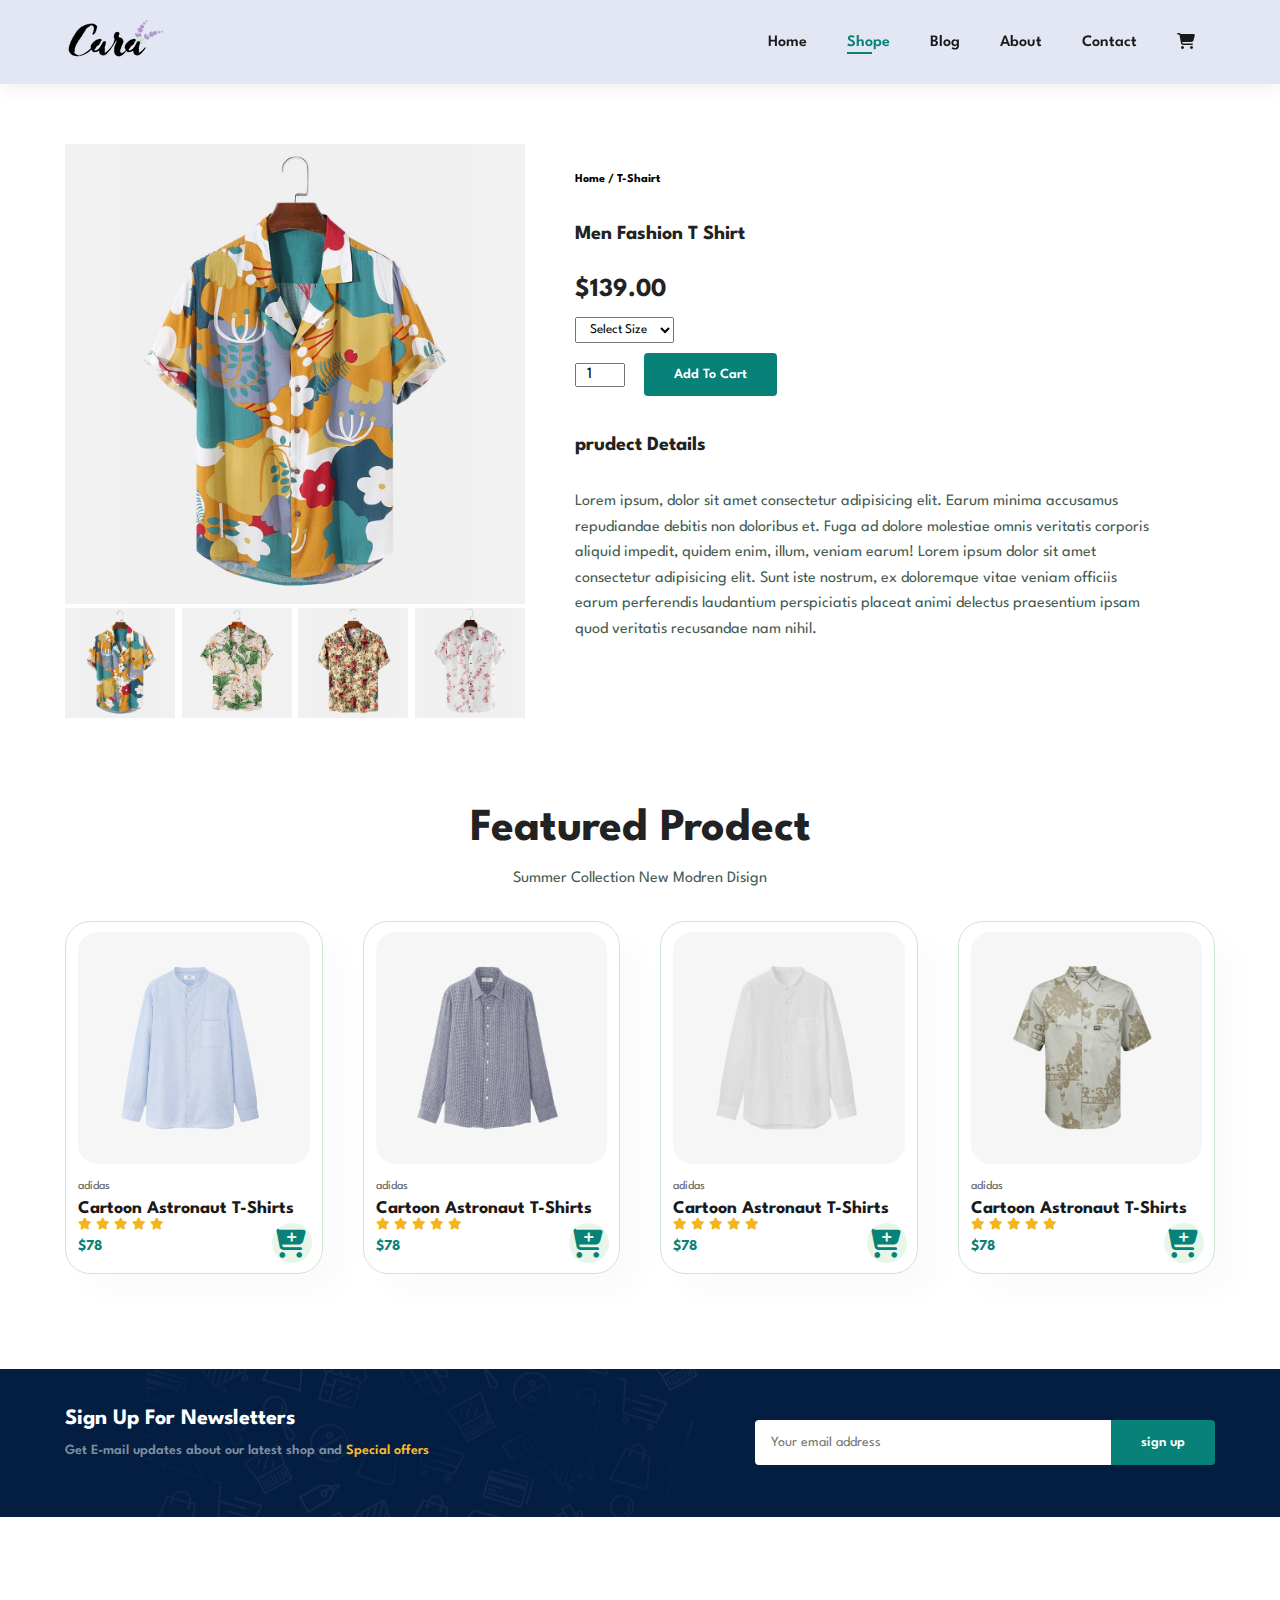
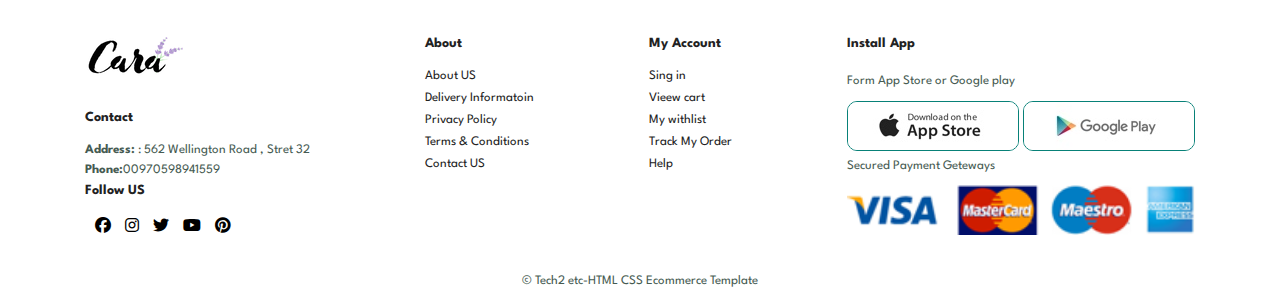
<file: page/sprodect.html>
<!DOCTYPE html>
<html lang="en">

<head>
    <meta charset="UTF-8">
    <meta http-equiv="X-UA-Compatible" content="IE=edge">
    <meta name="viewport" content="width=device-width, initial-scale=1.0">
    <link rel="stylesheet" href="https://cdnjs.cloudflare.com/ajax/libs/font-awesome/6.2.0/css/all.min.css">
    <link rel="stylesheet" href="../css/master.css">
    <title>Shoping</title>
</head>

<body>
    <!-- <base href="../"> -->
    <!-- start header -->
    <header class="main-haeder" id="main-header">
        <!-- menu -->
        <aside id="menu">
            <a href="../index.html">
                <img src="../img/logo.png" alt="" class="logo">
            </a>
            <ul>
                <li><a href="../index.html">Home</a></li>
                <li><a class="active" href="./Shope.html">Shope</a></li>
                <li><a href="./Blog.html">Blog</a></li>
                <li><a href="./about.html">About</a></li>
                <li><a href="./contact.html">Contact</a></li>
            </ul>
            <i class="fa-solid fa-xmark" id="btn-menu-close"></i>
        </aside>
        <!-- menu -->
        <div class="container">
            <a href="../index.html">
                <img src="../img/logo.png" alt="" class="logo">
            </a>
            <nav>
                <ul id="navbar">
                    <li><a href="../index.html">Home</a></li>
                    <li><a class="active" href="Shope.html">Shope</a></li>
                    <li><a href="./Blog.html">Blog</a></li>
                    <li><a href="./about.html">About</a></li>
                    <li><a href="./about.html">Contact</a></li>
                    <li><a href="./cart.html"><i class="fa-solid fa-cart-shopping"></i></a></li>
                </ul>
            </nav>
            <div class="aside-btn">
                <a href="./cart.html"><i class="fa-solid fa-cart-shopping"></i></a>
                <button id="btn-menu"><i class="fa-solid fa-list"></i></button>
            </div>
        </div>
    </header>
    <!-- end header -->
    <main>
        <!-- podetails -->
        <section class="podetails sec-p1">
            <div class="container">
                <div class="single-pro-image">
                    <img src="../img/products/f1.jpg" width="100%" id="mainImg" alt="">
                    <div class="small-img-group">
                        <div class="small-img-col">
                            <img src="../img/products/f1.jpg" width="100%" class="small-img" alt="">
                        </div>
                        <div class="small-img-col">
                            <img src="../img/products/f2.jpg" width="100%" class="small-img" alt="">
                        </div>
                        <div class="small-img-col">
                            <img src="../img/products/f3.jpg" width="100%" class="small-img" alt="">
                        </div>
                        <div class="small-img-col">
                            <img src="../img/products/f4.jpg" width="100%" class="small-img" alt="">
                        </div>
                    </div>
                </div>
                <div class="single-pro-details">
                    <h6>Home / T-Shairt</h6>
                    <h4>Men Fashion T Shirt</h4>
                    <h2>$139.00</h2>
                    <select>
                        <option>Select Size</option>
                        <option>XL</option>
                        <option>XXL</option>
                        <option>Small</option>
                        <option>Large</option>
                        <option>Select Size</option>
                    </select>
                    <input type="number" value="1">
                    <button class="normal">Add To Cart</button>
                    <h4>prudect Details</h4>
                    <p>Lorem ipsum, dolor sit amet consectetur adipisicing elit. Earum minima accusamus repudiandae
                        debitis non doloribus et. Fuga ad dolore molestiae omnis veritatis corporis aliquid impedit,
                        quidem enim, illum, veniam earum! Lorem ipsum dolor sit amet consectetur adipisicing elit. Sunt
                        iste nostrum, ex doloremque vitae veniam officiis earum perferendis laudantium perspiciatis
                        placeat animi delectus praesentium ipsam quod veritatis recusandae nam nihil.</p>
                </div>
            </div>
        </section>
        <!-- podetails -->
        <!-- start featured products2 -->
        <section class="featured sec-p1">
            <div class="container">
                <header>
                    <h2>Featured Prodect</h2>
                    <p>Summer Collection New Modren Disign</p>
                </header>
                <div class="wraper">
                    <div class="box" onclick="window.location.href='../page/sprodect.html'">
                        <img src="../img/products/n1.jpg" alt="">
                        <div class="info">
                            <span>adidas</span>
                            <h5>Cartoon Astronaut T-Shirts</h5>
                            <div class="start">
                                <i class="fas fa-star"></i>
                                <i class="fas fa-star"></i>
                                <i class="fas fa-star"></i>
                                <i class="fas fa-star"></i>
                                <i class="fas fa-star"></i>
                            </div>
                            <h4>$78</h4>
                        </div>
                        <a href="#"><i class="fa-solid fa-cart-plus cart"></i></a>
                    </div>
                    <div class="box" onclick="window.location.href='../page/sprodect.html'">
                        <img src="../img/products/n2.jpg" alt="">
                        <div class="info">
                            <span>adidas</span>
                            <h5>Cartoon Astronaut T-Shirts</h5>
                            <div class="start">
                                <i class="fas fa-star"></i>
                                <i class="fas fa-star"></i>
                                <i class="fas fa-star"></i>
                                <i class="fas fa-star"></i>
                                <i class="fas fa-star"></i>
                            </div>
                            <h4>$78</h4>
                        </div>
                        <a href="#"><i class="fa-solid fa-cart-plus cart"></i></a>
                    </div>
                    <div class="box" onclick="window.location.href='../page/sprodect.html'">
                        <img src="../img/products/n3.jpg" alt="">
                        <div class="info">
                            <span>adidas</span>
                            <h5>Cartoon Astronaut T-Shirts</h5>
                            <div class="start">
                                <i class="fas fa-star"></i>
                                <i class="fas fa-star"></i>
                                <i class="fas fa-star"></i>
                                <i class="fas fa-star"></i>
                                <i class="fas fa-star"></i>
                            </div>
                            <h4>$78</h4>
                        </div>
                        <a href="#"><i class="fa-solid fa-cart-plus cart"></i></a>
                    </div>
                    <div class="box" onclick="window.location.href='../page/sprodect.html'">
                        <img src="../img/products/n4.jpg" alt="">
                        <div class="info">
                            <span>adidas</span>
                            <h5>Cartoon Astronaut T-Shirts</h5>
                            <div class="start">
                                <i class="fas fa-star"></i>
                                <i class="fas fa-star"></i>
                                <i class="fas fa-star"></i>
                                <i class="fas fa-star"></i>
                                <i class="fas fa-star"></i>
                            </div>
                            <h4>$78</h4>
                        </div>
                        <a href="#"><i class="fa-solid fa-cart-plus cart"></i></a>
                    </div>
                </div>
            </div>
        </section>
        <!-- end featured products2 -->
        <!-- strat newsletters -->
        <section class="newsletters sec-p1 sec-m1">
            <div class="container">
                <div class="newstext">
                    <h4>Sign Up For Newsletters</h4>
                    <p>Get E-mail updates about our latest shop and <span>Special offers</span></p>
                </div>
                <div class="form">
                    <input type="text" placeholder="Your email address">
                    <button class="normal">sign up</button>
                </div>
            </div>
        </section>
        <!-- end newsletters -->
    </main>
    <!-- start footer -->
    <footer>
        <div class="container">
            <div class="col">
                <a href="../index.html"><img class="logo" src="../img/logo.png" alt=""></a>
                <h4>Contact</h4>
                <p><strong>Address:</strong> : 562 Wellington Road , Stret 32</p>
                <p><strong>Phone:</strong>00970598941559</p>
                <div class="follow">
                    <h4>Follow US</h4>
                    <div class="icon">
                        <a href="#"><i class="fa-brands fa-facebook"></i></a>
                        <a href="#"><i class="fa-brands fa-instagram"></i></a>
                        <a href="#"><i class="fa-brands fa-twitter"></i></a>
                        <a href="#"><i class="fa-brands fa-youtube"></i></a>
                        <a href="#"><i class="fa-brands fa-pinterest"></i></a>
                    </div>
                </div>
            </div>
            <div class="col">
                <h4>About</h4>
                <ul>
                    <li><a href="#">About US</a></li>
                    <li><a href="#">Delivery Informatoin</a></li>
                    <li><a href="#">Privacy Policy</a></li>
                    <li><a href="#">Terms & Conditions</a></li>
                    <li><a href="#">Contact US</a></li>
                </ul>
            </div>
            <div class="col">
                <h4>My Account</h4>
                <ul>
                    <li><a href="#">Sing in</a></li>
                    <li><a href="#">Vieew cart</a></li>
                    <li><a href="#">My withlist</a></li>
                    <li><a href="#">Track My Order</a></li>
                    <li><a href="#">Help</a></li>
                </ul>
            </div>
            <div class="col install">
                <h4>Install App</h4>
                <p>Form App Store or Google play</p>
                <div class="row">
                    <a href="#"><img src="../img/pay/app.jpg" alt=""></a>
                    <a href="#"><img src="../img/pay/play.jpg" alt=""></a>
                </div>
                <p>Secured Payment Geteways</p>
                <img src="../img/pay/pay.png" alt="">
            </div>
        </div>
        <div class="copyright">
            <p>&copy; Tech2 etc-HTML CSS Ecommerce Template</p>
        </div>
    </footer>
    <!-- start footer -->
    <script src="../js/script.js"></script>
</body>

</html>
</file>
<file: css/master.css>
@import url('https://fonts.googleapis.com/css2?family=League+Spartan:wght@100;200;300;400;500;600;700;800;900&display=swap');
*{
    padding: 0;
    margin: 0;
    box-sizing: border-box;
    font-family: 'League Spartan', sans-serif;
}
:root{
    --color-h:#222;
    --color-p:#465b52;
}
body{
    overflow-x: hidden;
}
h1{
    font-size: 50px;
    line-height: 64px;
    color: var(--color-h);
}
h2{
    font-size: 46px;
    line-height: 54px;
    color: var(--color-h);
}
h4{
    font-size:20px;
    color: var(--color-h);
}
h6{
    font-size: 12px;
    font-weight: 700;
}
p{
    font-size: 16px;
    color: var(--color-p);
    margin: 15px 0 20px 0;
}
ul{
    list-style: none;
}
.sec-p1{
    padding: 40px 0;
}
.sec-m1{
    margin: 40px 0;
}
.container{
    width: 100%;
    margin: 0 auto;
    padding: 0 10px;
}
button.normal{
    font-size:14px ;
    padding: 15px 30px;
    font-weight:600 ;
    color: #000;
    background-color: white;
    border-radius: 4px;
    -webkit-border-radius: 4px;
    -moz-border-radius: 4px;
    -ms-border-radius: 4px;
    -o-border-radius: 4px;
    cursor: pointer;
    border: none;
    outline: none;
    transition:all 0.3s;
    -webkit-transition:all 0.3s;
    -moz-transition:all 0.3s;
    -ms-transition:all 0.3s;
    -o-transition:all 0.3s;
}
button.white{
    font-size:13px ;
    padding: 11px 18px;
    font-weight:600 ;
    color: rgb(255, 255, 255);
    background-color: transparent;
    cursor: pointer;
    border: 1px solid white;
    outline: none;
    transition:all 0.3s;
    -webkit-transition:all 0.3s;
    -moz-transition:all 0.3s;
    -ms-transition:all 0.3s;
    -o-transition:all 0.3s;
}
/* Small */
@media (min-width: 768px) {
    .container {
        width: 750px;
    }
}

/* Medium */
@media (min-width: 992px) {
    .container {
        width: 970px;
    }
}

/* Large */
@media (min-width: 1200px) {
    .container {
        width: 1170px;
    }
}
 /* start haeder */
.main-haeder{
    padding: 20px 0 ;
    background-color: #e3e6f3;
    box-shadow: 0 5px 15px rgba(0, 0, 0, 0.06);
    z-index: 999;
    position:sticky;
    top: 0;
    left: 0;
}
.main-haeder .container{
    display: flex;
    align-items: center;
    justify-content: space-between;
}
/* .main-haeder .logo{

} */
.main-haeder #navbar{
    display: flex;
    align-items: center;
    justify-content: space-between;
    list-style: none;
}
.main-haeder #navbar li{
    padding: 0 20px;
    position: relative;
}
.main-haeder #navbar li a.active::after{
    content: "";
    position: absolute;
    background-color: #088178;
    width: 30%;
    height: 2px;
    bottom: -4px;
    left: 20px;
    display: block;
}
.main-haeder #navbar li a{
    text-decoration: none;
    font-size: 16px;
    font-weight: 600;
    color: #1a1a1a;
    transition: all 0.3s ease;
    -webkit-transition: all 0.3s ease;
    -moz-transition: all 0.3s ease;
    -ms-transition: all 0.3s ease;
    -o-transition: all 0.3s ease;
}
.main-haeder #navbar a:hover ,
.main-haeder #navbar a.active{
    color: #088178;
}
/* .main-haeder #navbar li:hover::after{
    display: block;
} */
/* .main-haeder #navbar li a i{

} */
.main-haeder nav{
    display: none;
}
.aside-btn a{
    margin-right: 10px;
    padding: 10px;
}
.aside-btn a i{
    color: #000;
}
.aside-btn a:hover i{
    color: #088178
}
.aside-btn button{
    border: none;
    background-color: transparent;
    cursor: pointer;
    padding: 10px;
}
.aside-btn button i{
    font-size: 20px;
}
 /* end haeder */

/* start hero */
.hero{
    background:url(../img/hero4.png);
    width: 100%;
    height: calc(100vh - 84px);
    background-size: cover;
    background-position: top 25% right 0;
    display: flex;
    align-items: flex-start;
    flex-direction: column;
    justify-content: center;
}
.hero h4{
    margin-bottom: 15px;
}
.hero h1{
    color: #088178;
}
@media (max-width: 992px) {
    .hero{
        background-position: top 25% right 50%;
    }
}
.hero button{
    background-image: url(../img/button.png);
    background-color: transparent;
    color: #088178;
    border: none;
    padding: 14px 80px 14px 65px;
    background-size: cover;
    cursor: pointer;
    background-repeat: no-repeat;
    font-size: 15px;
    font-weight: 700;
}
/* end hero */

/* start feature */
.feature .container{
    display: flex;
    align-items: center;
    justify-content: space-between;
    flex-wrap: wrap;
    gap: 10px;
}
.feature .box{
    width: 180px ;
    text-align: center;
    padding: 25px 15px;
    box-shadow: 20px 20px 34px rgba(0,0,0,0.03);
    border: 1px solid #cce7d0;
    border-radius: 6px;
    -webkit-border-radius: 6px;
    -moz-border-radius: 6px;
    -ms-border-radius: 6px;
    -o-border-radius: 6px;
}
@media (max-width:410px){
    .feature .box{
        width: 80%;
        margin: auto;
    }
}
.feature .box:hover{
    box-shadow:10px 10px 54px rgba(70,62,221,0.1);
}
.feature .box img{
    width: 100%;
    margin-bottom: 10px;
    object-fit: cover;
}
.feature .box h6{
    padding: 9px 8px 6px 8px;
    line-height: 1;
    border-radius: 4px;
    -webkit-border-radius: 4px;
    -moz-border-radius: 4px;
    -ms-border-radius: 4px;
    -o-border-radius: 4px;
    color: #088178;
    background-color: #fddde4;
}
.feature .box:nth-child(2) h6{
    background-color: #cdebbc;
}
.feature .box:nth-child(3) h6{
    background-color: #d1e8f8;
}
.feature .box:nth-child(4) h6{
    background-color: #cdd4f8;
}
.feature .box:nth-child(5) h6{
    background-color: #f6dbf6;
}
.feature .box:nth-child(6) h6{
    background-color: #fff2e5;
}
/* end feature */

/* start featured */
.featured header{
    text-align: center;
}
.featured .wraper{
    display: grid;
    grid-template-columns: repeat(auto-fill, minmax(250px, 1fr));
    gap: 40px;
}
.featured .wraper .box{
    position: relative;
    padding:10px 12px  ;
    border: 1px solid #cce7d0;
    border-radius:25px;
    -webkit-border-radius:25px;
    -moz-border-radius:25px;
    -ms-border-radius:25px;
    -o-border-radius:25px;
    cursor: pointer;
    box-shadow: 20px 20px 30px rgba(0 ,0,0,0.02);
    margin: 15px 0;
    transition: all 0.2s ease;
    -webkit-transition: all 0.2s ease;
    -moz-transition: all 0.2s ease;
    -ms-transition: all 0.2s ease;
    -o-transition: all 0.2s ease;
}

@media (max-width:576px){
    .featured .wraper{
        width: 90%;
        margin: auto;
    }
}
/* @media (max-width:410px){
    .featured .box{
        width: 80%;
        justify-content: center;
        margin: auto;
        align-items: center;
    }
} */
.featured .wraper .box:hover{
    box-shadow: 20px 20px 30px rgba(0 ,0,0,0.06);
}
.featured .wraper .box img{
    width: 100%;
    border-radius:20px;
    -webkit-border-radius:20px;
    -moz-border-radius:20px;
    -ms-border-radius:20px;
    -o-border-radius:20px;
}
.featured .wraper .box .info{
    text-align: start;
    padding: 10px 0;
}
.featured .wraper .box .info span{
    color: #606063;
    font-size: 12px;
}
.featured .wraper .box .info h5{
    padding-top: 7px;
    color: #1a1a1a;
    font-size: 18px;
}
.featured .wraper .box .info i{
    font-size: 12px;
    color: rgba(243 , 181 , 25);
}
.featured .wraper .box .info h4{
    padding-top: 7px;
    font-size: 15px ;
    font-weight: 700;
    color: #088178;
}
.featured i.cart{
    font-size: 30px;
    width: 40px;
    height: 40px;
    line-height: 40px;
    border-radius: 50%;
    -webkit-border-radius: 50%;
    -moz-border-radius: 50%;
    -ms-border-radius: 50%;
    -o-border-radius: 50%;
    background-color: #e8f6ea;
    color: #088178;
    position: absolute;
    right: 10px;
    bottom: 10px;
} 
/* end featured */

/* start banner */
.banner{
    background-image: url(../img/banner/b2.jpg);
    width: 100%;
    height: 40vh;
    background-size: cover;
    background-position: center;
    display: flex;
    flex-direction: column;
    justify-content: center;
    align-items: center;
}
.banner .info {
    text-align: center;
}
.banner .info h4{
    color: white;
    font-size: 16px;
}
.banner .info h2{
    color: white;
    font-size: 30px;
    margin: 10px 0;
}
.banner .info h2 span{
    color:#ef3636;
}
.banner .info button:hover{
    background-color: #088178;
    color: white;
}
/* end banner */

/* start banner2 */
.sm-banner .container{
    display: flex;
    justify-content: space-between;
    flex-wrap:nowrap;
    gap: 20px;
}
@media (max-width:768px ) {
    .sm-banner .container{
        flex-direction: column;
    }
    .sm-banner .banner-box{
        padding: 30px 10px; 
    }
}
.sm-banner .banner-box{
    background-image: url(../img/banner/b17.jpg);
    background-color: rgb(0, 0, 0,0.5);
    background-blend-mode: multiply;
    flex: 50%;
    height: 50vh;
    background-size: cover;
    background-position: center;
    display: flex;
    flex-direction: column;
    justify-content: center;
    align-items: flex-start;
    padding: 30px;
}
.sm-banner .banner-box2{
    background-image: url(../img/banner/b10.jpg);
    background-position: left;
}
.sm-banner .banner-box h4{
    color: #fff;
    font-size: 20px;
    font-weight: 300;
}
.sm-banner .banner-box h2{
    color: #fff;
    font-size: 45px;
    font-weight: 800;
}
@media (max-width: 992px){
    .sm-banner .banner-box h2{
        color: #fff;
        font-size: 28px;
        font-weight: 800;
    }
}
.sm-banner .banner-box span{
    color: #fff;
    font-size: 14px;
    font-weight: 500;
    padding-bottom: 15px;
}
.sm-banner .banner-box:hover button{
    background-color: #088178;
    border: 1px solid #088178;
}
/* end banner2 */

/* start newsletters */
.newsletters{
    background-image: url(../img/banner/b14.png);
    background-repeat: no-repeat;
    background-position:20% 30% ;
    background-color: #041e42;
}
.newsletters .container{
    display: flex;
    justify-content: space-between;
    flex-wrap: wrap;
    align-items: center;
}
.newsletters h4{
    font-size: 22px ;
    font-weight: 700;
    color: #fff;
}
.newsletters p{
    font-size: 14px ;
    font-weight: 600;
    color: #818ea0;
}
.newsletters p span{
    color: #ffbd27;
}
.newsletters .form{
    display: flex;
    width: 40%;
}
.newsletters input{
    padding: 15px;
    font-size: 14px;
    width: 100%;
    border: 1px solid transparent;
    border-radius: 4px;
    -webkit-border-radius: 4px;
    -moz-border-radius: 4px;
    -ms-border-radius: 4px;
    -o-border-radius: 4px;
    outline: none;
    border-top-right-radius:0 ;
    border-bottom-right-radius:0 ;
}
.newsletters button{
    background-color: #088178;
    color: #fff;
    white-space: nowrap;
    border-top-left-radius:0 ;
    border-bottom-left-radius:0 ;
}
@media (max-width:768px ) {
    .newsletters{
        text-align: center;
    }
    .newsletters .container{
        display: flex;
        flex-direction: column;
        justify-content: space-between;
        align-items: center;
    }
    .newsletters .form{
        width: 60%;
    }
    .newsletters button{
        padding: 5px;
    }
}
/* end newsletters */
/* start footer */
footer{
    margin-top: 100px;
}
footer .container{
    display: flex;
    flex-wrap: wrap ;
    justify-content: space-between;
}
footer .container .col:nth-child(1),
footer .container .col:nth-child(4){
    display: flex;
    flex-direction: column;
    justify-content: space-between;
    /* align-items: center; */
}
footer .container .col{
    padding: 20px;
}
footer .container .col .icon i{
    color: #000;
    margin-left: 10px;
}
footer .container .col .icon i:hover{
    color: #088178;
}
footer .logo{
    margin-bottom: 30px;
}
footer h4{
    font-size: 14px;
    padding-bottom: 20px;
}
footer p{
    font-size: 13px;
    margin: 0 0 8px 0;
}
footer ul li {
    font-size: 13px;
    margin: 0 0 10px 0 ;
}
footer ul li a{
    font-size: 13px;
    text-decoration: none;
    color: #222;
}
footer ul li:hover a{
    color: #088178;
}
footer .install .row img{
    border: 1px solid #088178;
    border-radius: 10px;
    -webkit-border-radius: 10px;
    -moz-border-radius: 10px;
    -ms-border-radius: 10px;
    -o-border-radius: 10px;
}
.copyright{
    margin-top: 20px;
    text-align: center;
}
/* end footer */
/* aside */
aside{
    z-index: 1000;
    position: absolute;
    padding: 20px;
    left: -250px;
    background-color: #088178;
    width: 250px;
    top: 0;
    height: 100vh;
    transition: all 0.3s;
    -webkit-transition: all 0.3s;
    -moz-transition: all 0.3s;
    -ms-transition: all 0.3s;
    -o-transition: all 0.3s;
}
aside i {
    font-size: 25px;
    position: absolute;
    top: 20px;
    right: 20px;
    padding: 10px;
    cursor: pointer;
    transition: all 0.3s;
    -webkit-transition: all 0.3s;
    -moz-transition: all 0.3s;
    -ms-transition: all 0.3s;
    -o-transition: all 0.3s;
}
aside i:hover {
    color: #fff;
}
aside img{
    margin-bottom: 50px;
}
aside ul li {
    margin-bottom: 30px;
    font-size: 30px;
}
aside ul li a{
    text-decoration: none;
    color: #1a1a1a;
    transition: all 0.3s;
    -webkit-transition: all 0.3s;
    -moz-transition: all 0.3s;
    -ms-transition: all 0.3s;
    -o-transition: all 0.3s;
}
aside ul li:hover a{
    color: #ffffff;
}
@media (min-width: 768px) {
    .aside-btn{
        display: none;
    }
    .main-haeder nav{
        display: block;
    }
}

/* aside */



/* shop page */
.hero-shope{
    background-image: url(../img/banner/b1.jpg);
    width: 100%;
    height: 40vh;
    background-size: cover;
    display: flex;
    justify-content: center;
    text-align: center;
    flex-direction: column;
}
.hero-shope h2,
.hero-shope p{
    color: #fff;
}
/* .pagination */
.pagination{
    text-align: center;
}
.pagination a{
    text-decoration: none;
    background-color: #088178;
    padding: 15px 20px;
    border-radius: 6px;
    -webkit-border-radius: 6px;
    -moz-border-radius: 6px;
    -ms-border-radius: 6px;
    -o-border-radius: 6px;
    color: #fff;
    font-weight: 600;
}
.pagination a i {
    font-size: 16px;
    font-weight: 600;
}
/* .pagination */
/* podetails */
.podetails{
    margin-top: 20px;
}
.podetails .container{
    display: flex;
} 
@media (max-width:700px) {
    .podetails .container{
        display: flex;
        flex-direction:column-reverse;
    } 
}
.podetails .single-pro-image{
    width: 40%;
    /* flex: 1; */
    margin-right:50px ;
}
@media (max-width:700px) {
    .podetails .single-pro-image{
        width: 100%;
        /* height: 400px; */
    }
}
.small-img-group{
    display: flex;
    justify-content: space-between;
}
.small-img-col{
    flex-basis: 24%;
    cursor: pointer;
}

.podetails .single-pro-details{
    width: 50%;
    padding-top: 30px;
}
@media (max-width:700px) {
    .podetails .single-pro-details{
        width: 100%;
        padding-top: 30px;
    }
}
.podetails .single-pro-details h4{
    padding: 40px 0 20px 0;
}
.podetails .single-pro-details h2{
    font-size: 26px;
}
@media (max-width:700px) {
    .podetails .single-pro-details h4:first-child,
    .podetails .single-pro-details h6{
        text-align: center;
    }
}
.podetails .single-pro-details select{
    display: block;
    padding: 5px 10px;
    margin-bottom: 10px;
}
.podetails .single-pro-details input {
    width: 50px;
    height: 20px;
    padding: 10px 0 10px 10px;
    font-size: 16px;
    margin-right: 15px;
    outline: none;
}
.podetails .single-pro-details button{
    background-color: #088178;
    color: white;
}
.podetails .single-pro-details p{
    line-height: 1.6;
}
/* podetails */
/* shop page */
/* Blog page */
.blog{
    margin-top: 30px;
}
.Blog-header{
    background: url(../img/banner/b19.jpg);
}

.blog .container .blog-box{
    display: flex;
    align-items: center;
    gap: 20px;
    margin-bottom: 20px;
    padding: 20px;
}
@media (max-width:500px) {
    .blog .container .blog-box{
        flex-direction: column;
        margin-bottom: 30px;
    }
    .blog .container .blog-box div{
        flex: 100%;
    }
}
.blog .container .blog-box div{
    flex: 50%;
}
.blog .container .blog-box .blog-img img{
    width: 100%;
    object-fit: cover ;
    border-radius: 10px;
    -webkit-border-radius: 10px;
    -moz-border-radius: 10px;
    -ms-border-radius: 10px;
    -o-border-radius: 10px;
}
.blog .container .blog-box .info h4{
    font-weight: 900;
}
.blog .container .blog-box .info p{
    line-height: 1.6;
}
@media (max-width:500px) {
    .blog .container .blog-box .info p{
        line-height: 1;
    }
}
.blog .container .blog-box .info a{
    color: #000;
}
.blog .container .blog-box .info a:hover{
    color: #088178
}
/* Blog page */
/* about page */
.about-header{
    background-image:url(../img/about/banner.png) ;
}
.about-head{
    margin-top: 30px;
}
.about-head .container{
    display: flex;
    align-items: center;
    gap: 20px;
    justify-content: center;
}
.about-head .container div{
    flex: 50%;
}
.about-head .container img{
    width: 100%;
    border-radius: 10px;
    -webkit-border-radius: 10px;
    -moz-border-radius: 10px;
    -ms-border-radius: 10px;
    -o-border-radius: 10px;
}
@media (max-width:992px) {
    .about-head .container{
        display: flex;
        flex-direction: column;
        align-items: center;
        gap: 20px;
        justify-content: center;
    }
    .about-head .container div{
        flex: 100%;
    }
}
.about-head h2{
    color: #088178;
}

.about-app{
    margin-top: 50px;
    text-align: center;
} 
.about-app h1{
    color: #088178;
}
.about-app .video{
    width: 100%;
    height: 100%;
    margin-top: 30px;
}
.about-app video{
    width: 90%;
    height: 100%;
    border-radius: 20px;
    -webkit-border-radius: 20px;
    -moz-border-radius: 20px;
    -ms-border-radius: 20px;
    -o-border-radius: 20px;
}
/* about page */
/* contact page */
.contact .container{
    display: flex;
    align-items: center;
    justify-content: space-between;
}
.contact .info{
    flex: 40%;
}
@import url('https://fonts.googleapis.com/css2?family=League+Spartan:wght@100;200;300;400;500;600;700;800;900&display=swap');
*{
    padding: 0;
    margin: 0;
    box-sizing: border-box;
    font-family: 'League Spartan', sans-serif;
}
:root{
    --color-h:#222;
    --color-p:#465b52;
}
body{
    overflow-x: hidden;
}
h1{
    font-size: 50px;
    line-height: 64px;
    color: var(--color-h);
}
h2{
    font-size: 46px;
    line-height: 54px;
    color: var(--color-h);
}
h4{
    font-size:20px;
    color: var(--color-h);
}
h6{
    font-size: 12px;
    font-weight: 700;
}
p{
    font-size: 16px;
    color: var(--color-p);
    margin: 15px 0 20px 0;
}
ul{
    list-style: none;
}
.sec-p1{
    padding: 40px 0;
}
.sec-m1{
    margin: 40px 0;
}
.container{
    width: 100%;
    margin: 0 auto;
    padding: 0 10px;
}
button.normal{
    font-size:14px ;
    padding: 15px 30px;
    font-weight:600 ;
    color: #000;
    background-color: white;
    border-radius: 4px;
    -webkit-border-radius: 4px;
    -moz-border-radius: 4px;
    -ms-border-radius: 4px;
    -o-border-radius: 4px;
    cursor: pointer;
    border: none;
    outline: none;
    transition:all 0.3s;
    -webkit-transition:all 0.3s;
    -moz-transition:all 0.3s;
    -ms-transition:all 0.3s;
    -o-transition:all 0.3s;
}
button.white{
    font-size:13px ;
    padding: 11px 18px;
    font-weight:600 ;
    color: rgb(255, 255, 255);
    background-color: transparent;
    cursor: pointer;
    border: 1px solid white;
    outline: none;
    transition:all 0.3s;
    -webkit-transition:all 0.3s;
    -moz-transition:all 0.3s;
    -ms-transition:all 0.3s;
    -o-transition:all 0.3s;
}
/* Small */
@media (min-width: 768px) {
    .container {
        width: 750px;
    }
}

/* Medium */
@media (min-width: 992px) {
    .container {
        width: 970px;
    }
}

/* Large */
@media (min-width: 1200px) {
    .container {
        width: 1170px;
    }
}
 /* start haeder */
.main-haeder{
    padding: 20px 0 ;
    background-color: #e3e6f3;
    box-shadow: 0 5px 15px rgba(0, 0, 0, 0.06);
    z-index: 999;
    position:sticky;
    top: 0;
    left: 0;
}
.main-haeder .container{
    display: flex;
    align-items: center;
    justify-content: space-between;
}
/* .main-haeder .logo{

} */
.main-haeder #navbar{
    display: flex;
    align-items: center;
    justify-content: space-between;
    list-style: none;
}
.main-haeder #navbar li{
    padding: 0 20px;
    position: relative;
}
.main-haeder #navbar li a.active::after{
    content: "";
    position: absolute;
    background-color: #088178;
    width: 30%;
    height: 2px;
    bottom: -4px;
    left: 20px;
    display: block;
}
.main-haeder #navbar li a{
    text-decoration: none;
    font-size: 16px;
    font-weight: 600;
    color: #1a1a1a;
    transition: all 0.3s ease;
    -webkit-transition: all 0.3s ease;
    -moz-transition: all 0.3s ease;
    -ms-transition: all 0.3s ease;
    -o-transition: all 0.3s ease;
}
.main-haeder #navbar a:hover ,
.main-haeder #navbar a.active{
    color: #088178;
}
/* .main-haeder #navbar li:hover::after{
    display: block;
} */
/* .main-haeder #navbar li a i{

} */
.main-haeder nav{
    display: none;
}
.aside-btn a{
    margin-right: 10px;
    padding: 10px;
}
.aside-btn a i{
    color: #000;
}
.aside-btn a:hover i{
    color: #088178
}
.aside-btn button{
    border: none;
    background-color: transparent;
    cursor: pointer;
    padding: 10px;
}
.aside-btn button i{
    font-size: 20px;
}
 /* end haeder */

/* start hero */
.hero{
    background:url(../img/hero4.png);
    width: 100%;
    height: calc(100vh - 84px);
    background-size: cover;
    background-position: top 25% right 0;
    display: flex;
    align-items: flex-start;
    flex-direction: column;
    justify-content: center;
}
.hero h4{
    margin-bottom: 15px;
}
.hero h1{
    color: #088178;
}
@media (max-width: 992px) {
    .hero{
        background-position: top 25% right 50%;
    }
}
.hero button{
    background-image: url(../img/button.png);
    background-color: transparent;
    color: #088178;
    border: none;
    padding: 14px 80px 14px 65px;
    background-size: cover;
    cursor: pointer;
    background-repeat: no-repeat;
    font-size: 15px;
    font-weight: 700;
}
/* end hero */

/* start feature */
.feature .container{
    display: flex;
    align-items: center;
    justify-content: space-between;
    flex-wrap: wrap;
    gap: 10px;
}
.feature .box{
    width: 180px ;
    text-align: center;
    padding: 25px 15px;
    box-shadow: 20px 20px 34px rgba(0,0,0,0.03);
    border: 1px solid #cce7d0;
    border-radius: 6px;
    -webkit-border-radius: 6px;
    -moz-border-radius: 6px;
    -ms-border-radius: 6px;
    -o-border-radius: 6px;
}
@media (max-width:410px){
    .feature .box{
        width: 80%;
        margin: auto;
    }
}
.feature .box:hover{
    box-shadow:10px 10px 54px rgba(70,62,221,0.1);
}
.feature .box img{
    width: 100%;
    margin-bottom: 10px;
    object-fit: cover;
}
.feature .box h6{
    padding: 9px 8px 6px 8px;
    line-height: 1;
    border-radius: 4px;
    -webkit-border-radius: 4px;
    -moz-border-radius: 4px;
    -ms-border-radius: 4px;
    -o-border-radius: 4px;
    color: #088178;
    background-color: #fddde4;
}
.feature .box:nth-child(2) h6{
    background-color: #cdebbc;
}
.feature .box:nth-child(3) h6{
    background-color: #d1e8f8;
}
.feature .box:nth-child(4) h6{
    background-color: #cdd4f8;
}
.feature .box:nth-child(5) h6{
    background-color: #f6dbf6;
}
.feature .box:nth-child(6) h6{
    background-color: #fff2e5;
}
/* end feature */

/* start featured */
.featured header{
    text-align: center;
}
.featured .wraper{
    display: grid;
    grid-template-columns: repeat(auto-fill, minmax(250px, 1fr));
    gap: 40px;
}
.featured .wraper .box{
    position: relative;
    padding:10px 12px  ;
    border: 1px solid #cce7d0;
    border-radius:25px;
    -webkit-border-radius:25px;
    -moz-border-radius:25px;
    -ms-border-radius:25px;
    -o-border-radius:25px;
    cursor: pointer;
    box-shadow: 20px 20px 30px rgba(0 ,0,0,0.02);
    margin: 15px 0;
    transition: all 0.2s ease;
    -webkit-transition: all 0.2s ease;
    -moz-transition: all 0.2s ease;
    -ms-transition: all 0.2s ease;
    -o-transition: all 0.2s ease;
}

@media (max-width:576px){
    .featured .wraper{
        width: 90%;
        margin: auto;
    }
}
/* @media (max-width:410px){
    .featured .box{
        width: 80%;
        justify-content: center;
        margin: auto;
        align-items: center;
    }
} */
.featured .wraper .box:hover{
    box-shadow: 20px 20px 30px rgba(0 ,0,0,0.06);
}
.featured .wraper .box img{
    width: 100%;
    border-radius:20px;
    -webkit-border-radius:20px;
    -moz-border-radius:20px;
    -ms-border-radius:20px;
    -o-border-radius:20px;
}
.featured .wraper .box .info{
    text-align: start;
    padding: 10px 0;
}
.featured .wraper .box .info span{
    color: #606063;
    font-size: 12px;
}
.featured .wraper .box .info h5{
    padding-top: 7px;
    color: #1a1a1a;
    font-size: 18px;
}
.featured .wraper .box .info i{
    font-size: 12px;
    color: rgba(243 , 181 , 25);
}
.featured .wraper .box .info h4{
    padding-top: 7px;
    font-size: 15px ;
    font-weight: 700;
    color: #088178;
}
.featured i.cart{
    font-size: 30px;
    width: 40px;
    height: 40px;
    line-height: 40px;
    border-radius: 50%;
    -webkit-border-radius: 50%;
    -moz-border-radius: 50%;
    -ms-border-radius: 50%;
    -o-border-radius: 50%;
    background-color: #e8f6ea;
    color: #088178;
    position: absolute;
    right: 10px;
    bottom: 10px;
} 
/* end featured */

/* start banner */
.banner{
    background-image: url(../img/banner/b2.jpg);
    width: 100%;
    height: 40vh;
    background-size: cover;
    background-position: center;
    display: flex;
    flex-direction: column;
    justify-content: center;
    align-items: center;
}
.banner .info {
    text-align: center;
}
.banner .info h4{
    color: white;
    font-size: 16px;
}
.banner .info h2{
    color: white;
    font-size: 30px;
    margin: 10px 0;
}
.banner .info h2 span{
    color:#ef3636;
}
.banner .info button:hover{
    background-color: #088178;
    color: white;
}
/* end banner */

/* start banner2 */
.sm-banner .container{
    display: flex;
    justify-content: space-between;
    flex-wrap:nowrap;
    gap: 20px;
}
@media (max-width:768px ) {
    .sm-banner .container{
        flex-direction: column;
    }
    .sm-banner .banner-box{
        padding: 30px 10px; 
    }
}
.sm-banner .banner-box{
    background-image: url(../img/banner/b17.jpg);
    background-color: rgb(0, 0, 0,0.5);
    background-blend-mode: multiply;
    flex: 50%;
    height: 50vh;
    background-size: cover;
    background-position: center;
    display: flex;
    flex-direction: column;
    justify-content: center;
    align-items: flex-start;
    padding: 30px;
}
.sm-banner .banner-box2{
    background-image: url(../img/banner/b10.jpg);
    background-position: left;
}
.sm-banner .banner-box h4{
    color: #fff;
    font-size: 20px;
    font-weight: 300;
}
.sm-banner .banner-box h2{
    color: #fff;
    font-size: 45px;
    font-weight: 800;
}
@media (max-width: 992px){
    .sm-banner .banner-box h2{
        color: #fff;
        font-size: 28px;
        font-weight: 800;
    }
}
.sm-banner .banner-box span{
    color: #fff;
    font-size: 14px;
    font-weight: 500;
    padding-bottom: 15px;
}
.sm-banner .banner-box:hover button{
    background-color: #088178;
    border: 1px solid #088178;
}
/* end banner2 */

/* start newsletters */
.newsletters{
    background-image: url(../img/banner/b14.png);
    background-repeat: no-repeat;
    background-position:20% 30% ;
    background-color: #041e42;
}
.newsletters .container{
    display: flex;
    justify-content: space-between;
    flex-wrap: wrap;
    align-items: center;
}
.newsletters h4{
    font-size: 22px ;
    font-weight: 700;
    color: #fff;
}
.newsletters p{
    font-size: 14px ;
    font-weight: 600;
    color: #818ea0;
}
.newsletters p span{
    color: #ffbd27;
}
.newsletters .form{
    display: flex;
    width: 40%;
}
.newsletters input{
    padding: 15px;
    font-size: 14px;
    width: 100%;
    border: 1px solid transparent;
    border-radius: 4px;
    -webkit-border-radius: 4px;
    -moz-border-radius: 4px;
    -ms-border-radius: 4px;
    -o-border-radius: 4px;
    outline: none;
    border-top-right-radius:0 ;
    border-bottom-right-radius:0 ;
}
.newsletters button{
    background-color: #088178;
    color: #fff;
    white-space: nowrap;
    border-top-left-radius:0 ;
    border-bottom-left-radius:0 ;
}
@media (max-width:768px ) {
    .newsletters{
        text-align: center;
    }
    .newsletters .container{
        display: flex;
        flex-direction: column;
        justify-content: space-between;
        align-items: center;
    }
    .newsletters .form{
        width: 60%;
    }
    .newsletters button{
        padding: 5px;
    }
}
/* end newsletters */
/* start footer */
footer{
    margin-top: 100px;
}
footer .container{
    display: flex;
    flex-wrap: wrap ;
    justify-content: space-between;
}
footer .container .col:nth-child(1),
footer .container .col:nth-child(4){
    display: flex;
    flex-direction: column;
    justify-content: space-between;
    /* align-items: center; */
}
footer .container .col{
    padding: 20px;
}
footer .container .col .icon i{
    color: #000;
    margin-left: 10px;
}
footer .container .col .icon i:hover{
    color: #088178;
}
footer .logo{
    margin-bottom: 30px;
}
footer h4{
    font-size: 14px;
    padding-bottom: 20px;
}
footer p{
    font-size: 13px;
    margin: 0 0 8px 0;
}
footer ul li {
    font-size: 13px;
    margin: 0 0 10px 0 ;
}
footer ul li a{
    font-size: 13px;
    text-decoration: none;
    color: #222;
}
footer ul li:hover a{
    color: #088178;
}
footer .install .row img{
    border: 1px solid #088178;
    border-radius: 10px;
    -webkit-border-radius: 10px;
    -moz-border-radius: 10px;
    -ms-border-radius: 10px;
    -o-border-radius: 10px;
}
.copyright{
    margin-top: 20px;
    text-align: center;
}
/* end footer */
/* aside */
aside{
    z-index: 1000;
    position: absolute;
    padding: 20px;
    left: -250px;
    background-color: #088178;
    width: 250px;
    top: 0;
    height: 100vh;
    transition: all 0.3s;
    -webkit-transition: all 0.3s;
    -moz-transition: all 0.3s;
    -ms-transition: all 0.3s;
    -o-transition: all 0.3s;
}
aside i {
    font-size: 25px;
    position: absolute;
    top: 20px;
    right: 20px;
    padding: 10px;
    cursor: pointer;
    transition: all 0.3s;
    -webkit-transition: all 0.3s;
    -moz-transition: all 0.3s;
    -ms-transition: all 0.3s;
    -o-transition: all 0.3s;
}
aside i:hover {
    color: #fff;
}
aside img{
    margin-bottom: 50px;
}
aside ul li {
    margin-bottom: 30px;
    font-size: 30px;
}
aside ul li a{
    text-decoration: none;
    color: #1a1a1a;
    transition: all 0.3s;
    -webkit-transition: all 0.3s;
    -moz-transition: all 0.3s;
    -ms-transition: all 0.3s;
    -o-transition: all 0.3s;
}
aside ul li:hover a{
    color: #ffffff;
}
@media (min-width: 768px) {
    .aside-btn{
        display: none;
    }
    .main-haeder nav{
        display: block;
    }
}

/* aside */



/* shop page */
.hero-shope{
    background-image: url(../img/banner/b1.jpg);
    width: 100%;
    height: 40vh;
    background-size: cover;
    display: flex;
    justify-content: center;
    text-align: center;
    flex-direction: column;
}
.hero-shope h2,
.hero-shope p{
    color: #fff;
}
/* .pagination */
.pagination{
    text-align: center;
}
.pagination a{
    text-decoration: none;
    background-color: #088178;
    padding: 15px 20px;
    border-radius: 6px;
    -webkit-border-radius: 6px;
    -moz-border-radius: 6px;
    -ms-border-radius: 6px;
    -o-border-radius: 6px;
    color: #fff;
    font-weight: 600;
}
.pagination a i {
    font-size: 16px;
    font-weight: 600;
}
/* .pagination */
/* podetails */
.podetails{
    margin-top: 20px;
}
.podetails .container{
    display: flex;
} 
@media (max-width:700px) {
    .podetails .container{
        display: flex;
        flex-direction:column-reverse;
    } 
}
.podetails .single-pro-image{
    width: 40%;
    /* flex: 1; */
    margin-right:50px ;
}
@media (max-width:700px) {
    .podetails .single-pro-image{
        width: 100%;
        /* height: 400px; */
    }
}
.small-img-group{
    display: flex;
    justify-content: space-between;
}
.small-img-col{
    flex-basis: 24%;
    cursor: pointer;
}

.podetails .single-pro-details{
    width: 50%;
    padding-top: 30px;
}
@media (max-width:700px) {
    .podetails .single-pro-details{
        width: 100%;
        padding-top: 30px;
    }
}
.podetails .single-pro-details h4{
    padding: 40px 0 20px 0;
}
.podetails .single-pro-details h2{
    font-size: 26px;
}
@media (max-width:700px) {
    .podetails .single-pro-details h4:first-child,
    .podetails .single-pro-details h6{
        text-align: center;
    }
}
.podetails .single-pro-details select{
    display: block;
    padding: 5px 10px;
    margin-bottom: 10px;
}
.podetails .single-pro-details input {
    width: 50px;
    height: 20px;
    padding: 10px 0 10px 10px;
    font-size: 16px;
    margin-right: 15px;
    outline: none;
}
.podetails .single-pro-details button{
    background-color: #088178;
    color: white;
}
.podetails .single-pro-details p{
    line-height: 1.6;
}
/* podetails */
/* shop page */
/* Blog page */
.blog{
    margin-top: 30px;
}
.Blog-header{
    background: url(../img/banner/b19.jpg);
}

.blog .container .blog-box{
    display: flex;
    align-items: center;
    gap: 20px;
    margin-bottom: 20px;
    padding: 20px;
}
@media (max-width:500px) {
    .blog .container .blog-box{
        flex-direction: column;
        margin-bottom: 30px;
    }
    .blog .container .blog-box div{
        flex: 100%;
    }
}
.blog .container .blog-box div{
    flex: 50%;
}
.blog .container .blog-box .blog-img img{
    width: 100%;
    object-fit: cover ;
    border-radius: 10px;
    -webkit-border-radius: 10px;
    -moz-border-radius: 10px;
    -ms-border-radius: 10px;
    -o-border-radius: 10px;
}
.blog .container .blog-box .info h4{
    font-weight: 900;
}
.blog .container .blog-box .info p{
    line-height: 1.6;
}
@media (max-width:500px) {
    .blog .container .blog-box .info p{
        line-height: 1;
    }
}
.blog .container .blog-box .info a{
    color: #000;
}
.blog .container .blog-box .info a:hover{
    color: #088178
}
/* Blog page */
/* about page */
.about-header{
    background-image:url(../img/about/banner.png) ;
}
.about-head{
    margin-top: 30px;
}
.about-head .container{
    display: flex;
    align-items: center;
    gap: 20px;
    justify-content: center;
}
.about-head .container div{
    flex: 50%;
}
.about-head .container img{
    width: 100%;
    border-radius: 10px;
    -webkit-border-radius: 10px;
    -moz-border-radius: 10px;
    -ms-border-radius: 10px;
    -o-border-radius: 10px;
}
@media (max-width:992px) {
    .about-head .container{
        display: flex;
        flex-direction: column;
        align-items: center;
        gap: 20px;
        justify-content: center;
    }
    .about-head .container div{
        flex: 100%;
    }
}
.about-head h2{
    color: #088178;
}

.about-app{
    margin-top: 50px;
    text-align: center;
} 
.about-app h1{
    color: #088178;
}
.about-app .video{
    width: 100%;
    height: 100%;
    margin-top: 30px;
}
.about-app video{
    width: 90%;
    height: 100%;
    border-radius: 20px;
    -webkit-border-radius: 20px;
    -moz-border-radius: 20px;
    -ms-border-radius: 20px;
    -o-border-radius: 20px;
}
/* about page */
/* contact page */
.contact .container{
    display: flex;
    gap: 20px;
    align-items: center;
    justify-content: space-between;
}
.contact .info{
    flex: 50%;
}
.contact .info span{
    font-size: 12px;
}
.contact .info h2{
    font-size: 26px;
    line-height: 35px;
    padding: 20px 0;
}
.contact .info h3{
    font-size: 16px;
    padding-bottom: 15px;
}
.contact .info ul li{
    display: flex;
    align-items: center;
    padding: 10px 0;
}
.contact .info ul li p{
    margin: 0;
    margin-left: 10px;
}
.contact .map{
    flex: 50%;
}
.contact iframe{
    width: 100%;
}
@media (max-width: 768px) {
    .contact .container{
        flex-direction: column;
    }
    .contact .info{
        flex: 100%;
    }
    .contact .map{
        flex: 100%;
        width: 100%;
    }
}


.form-details{
    padding: 80px 0;
    margin: 20px;
    border:1px solid #e1e1e1 ;
}
.form-details .container{
    display: flex;
    gap: 20px;
    justify-content: space-between;
    align-items: center;
}
.form-details form{
    flex: 65%;
    display: flex;
    flex-direction: column;
    align-items: flex-start;
}
.form-details form span{
    font-size: 12px;
}
.form-details form span h2{
    font-size: 26px;
    line-height: 35px;
    padding: 20px 0;
}
.form-details form input,
.form-details form textarea{
    width: 100%;
    padding: 12px 15px;
    outline: none;
    margin-bottom: 20px;
    border: 1px solid #e1e1e1;
}
.form-details form button{
    background-color: #088178;
    color: white;
}
.form-details .people{
    flex: 35%;
}
.form-details .people div{
    display: flex;
    align-items: flex-start;
    padding-bottom: 25px;
}
.form-details .people img{
    width: 65px;
    height: 65px;
    object-fit: cover;
    margin-right: 15px;
}
.form-details .people div p{
    margin: 0;
    font-size: 13px;
    line-height: 25px;
}
.form-details .people div p span{
    display: block;
    font-size: 16px;
    font-weight: 600;
    color: #000;
}
@media (max-width: 992px) {
    .form-details .container{
        flex-direction: column;
        gap: 50px;
        align-items: flex-start;
    }
    .form-details form{
        flex: 100%;
        width: 100%;
    }
    .form-details .people{
        flex: 100%;
        width: 100%;
    }
}
/* contact page */
/* cart page */
.cart{
    overflow-x: auto;
}
.cart table{
    width: 100%;
    border-collapse: collapse;
    table-layout: fixed;
    white-space: nowrap;
}
.cart table img{
    width: 70px;
}
.cart table th{
    width: 100px;
    text-align: center;
}
.cart table td:nth-child(1){
    width: 100px;
    text-align: center;
}
.cart table td:nth-child(2){
    width: 150px;
    text-align: center;
}
.cart table td:nth-child(3){
    width: 250px;
    text-align: center;
}
.cart table td:nth-child(4),
.cart table td:nth-child(5),
.cart table td:nth-child(6){
    width: 150px;
    text-align: center;
}

.cart table td:nth-child(5) input{
    width: 70px;
    padding: 10px 5px 10px 15px;
}

.cart table thead{
    border: 1px solid #e2e9e1;
    border-left:none ;
    border-right:none ;
}

.cart table thead td {
    font-weight: 700;
    text-transform: uppercase;
    font-size: 13px;
    padding: 18px 0;
}

.cart table tbody tr td{
    padding-top: 15px;
    font-size: 13px;
}

.cart-add .container{
    display: flex;
    flex-wrap:wrap;
    justify-content: space-between;
}
.cart-add .coupon{
    flex: 50%;
    margin-bottom: 30px;
}
.coupon h3,
.subtotal h3{
    padding-bottom:15px ;
}
.coupon input{
    padding: 10px 20px;
    outline: none;
    width: 60%;
    margin-right: 10px;
    border: 1px solid #e2e9e1;
}
.coupon button
,.subtotal button{
    padding: 12px 20px;
    background-color: #088178;
    color: white;
}
.subtotal{
    flex: 50%;
    margin-bottom: 30px;
    border: 1px solid #e2e9e1;
    padding: 30px;
}
.subtotal table{
    border-collapse:collapse;
    width: 100%;
    margin-bottom: 20px;
}
.subtotal table td {
    width: 50%;
    border: 1px solid #e2e9e1;
    padding: 10px;
    font-size: 13px;
}
@media (max-width: 768px) {
    .subtotal{
        flex: 100%;
    }
}
::-webkit-scrollbar{
    width: 15px;
  }
  ::-webkit-scrollbar-track{
    background-color: white;
  }
  ::-webkit-scrollbar-thumb{
    background-color: #088178;
  }
/* cart page */
</file>
